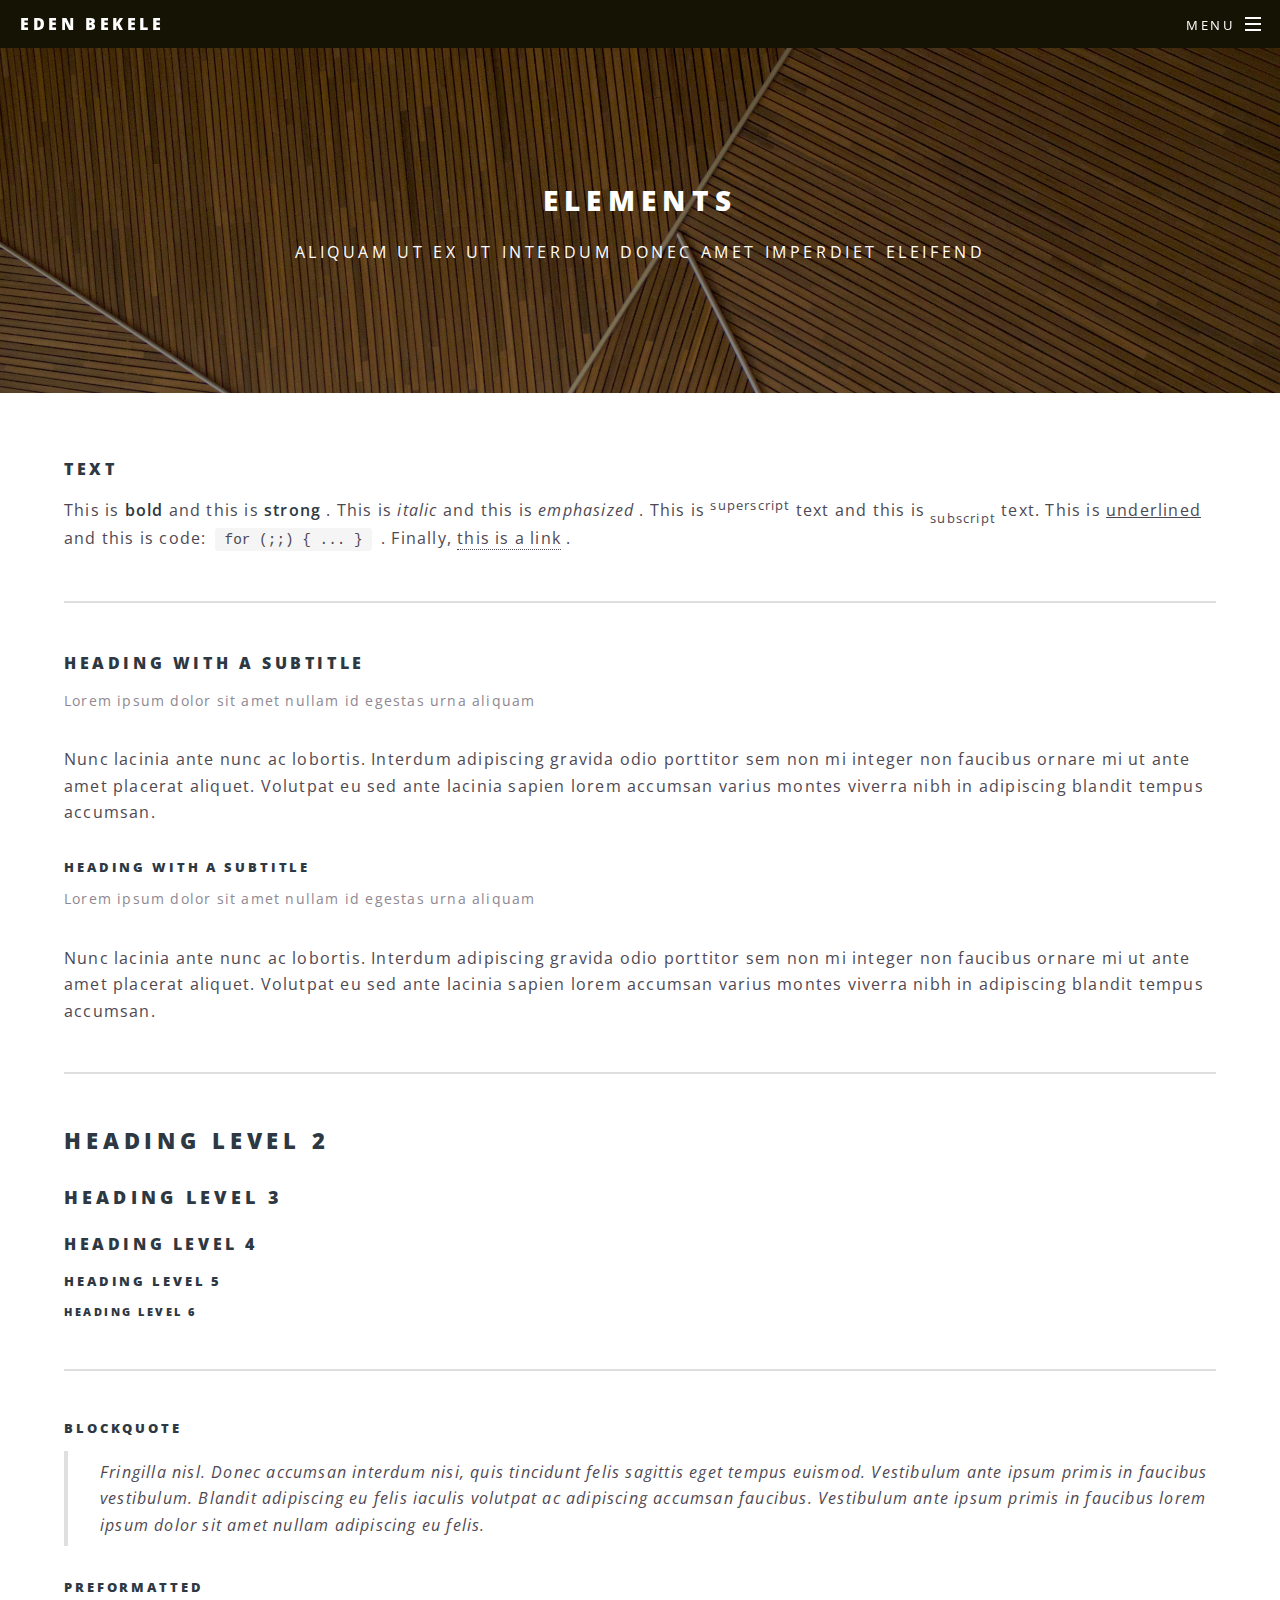
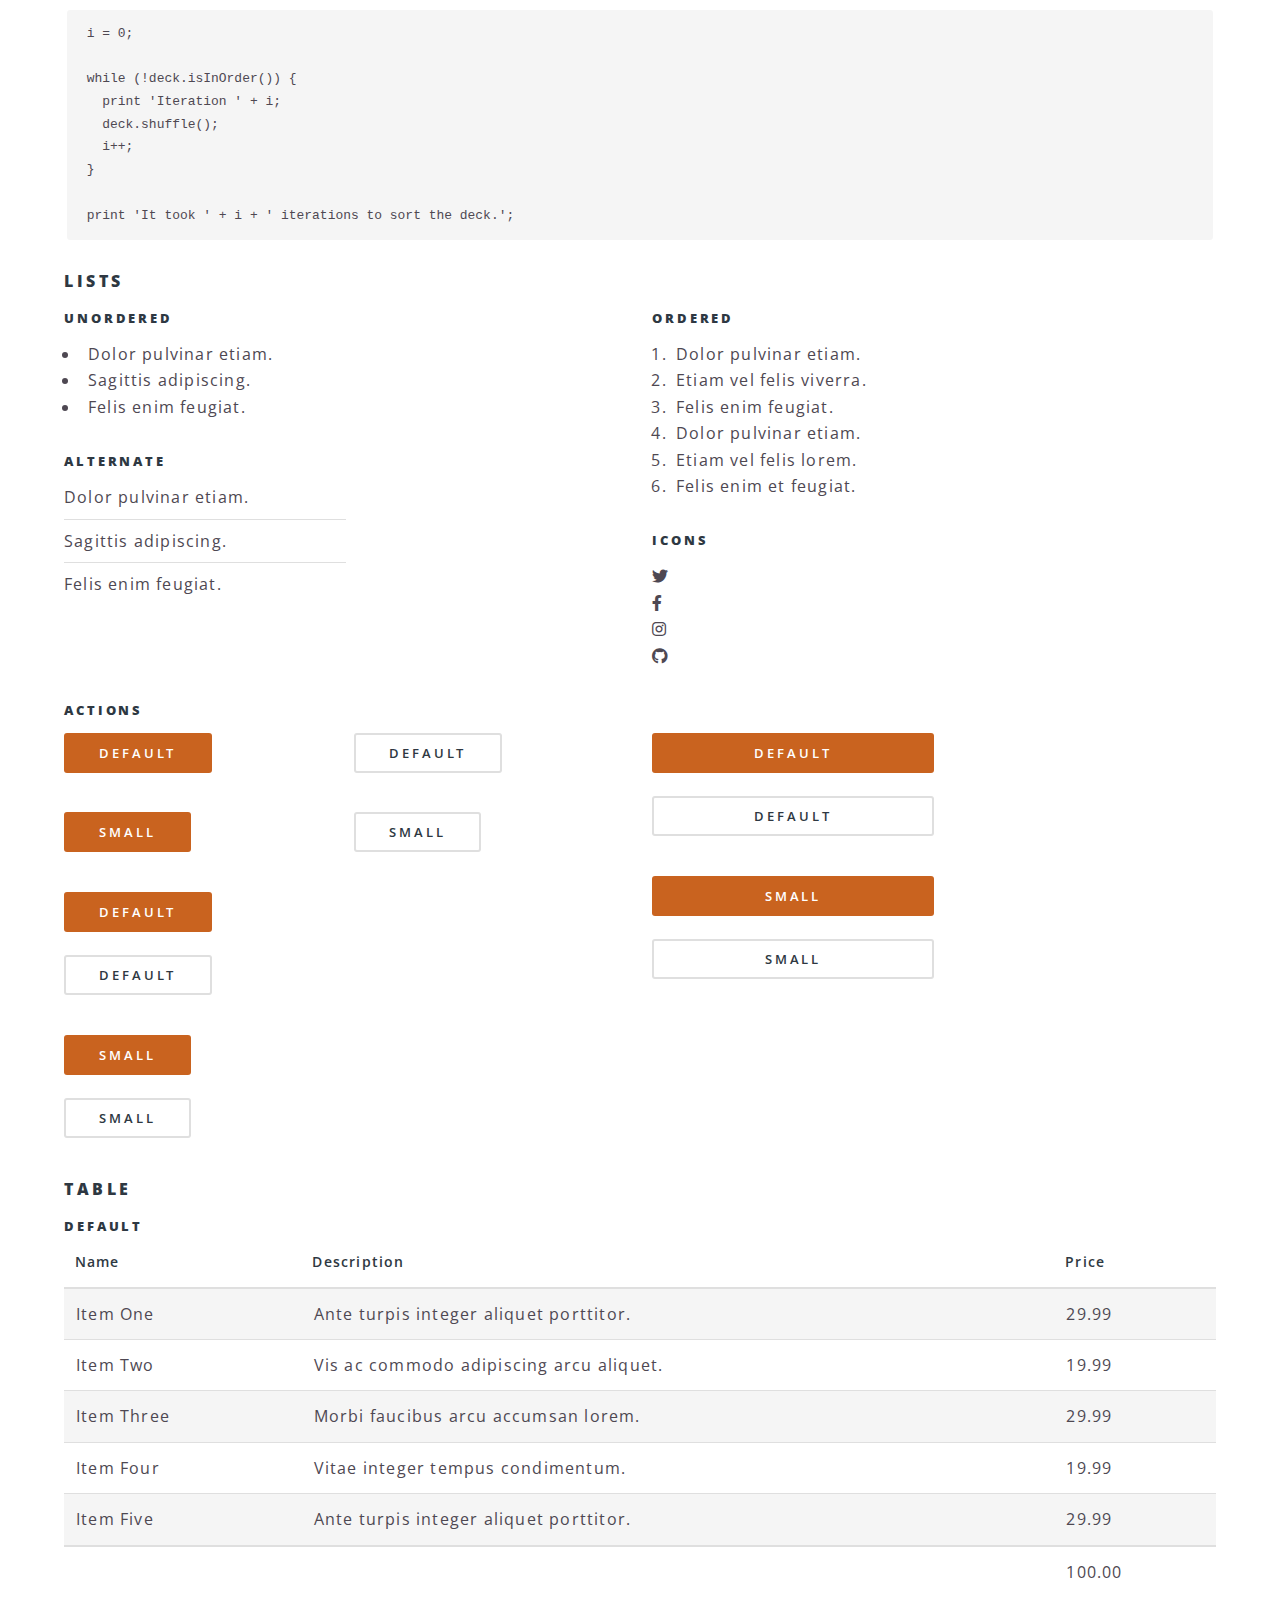
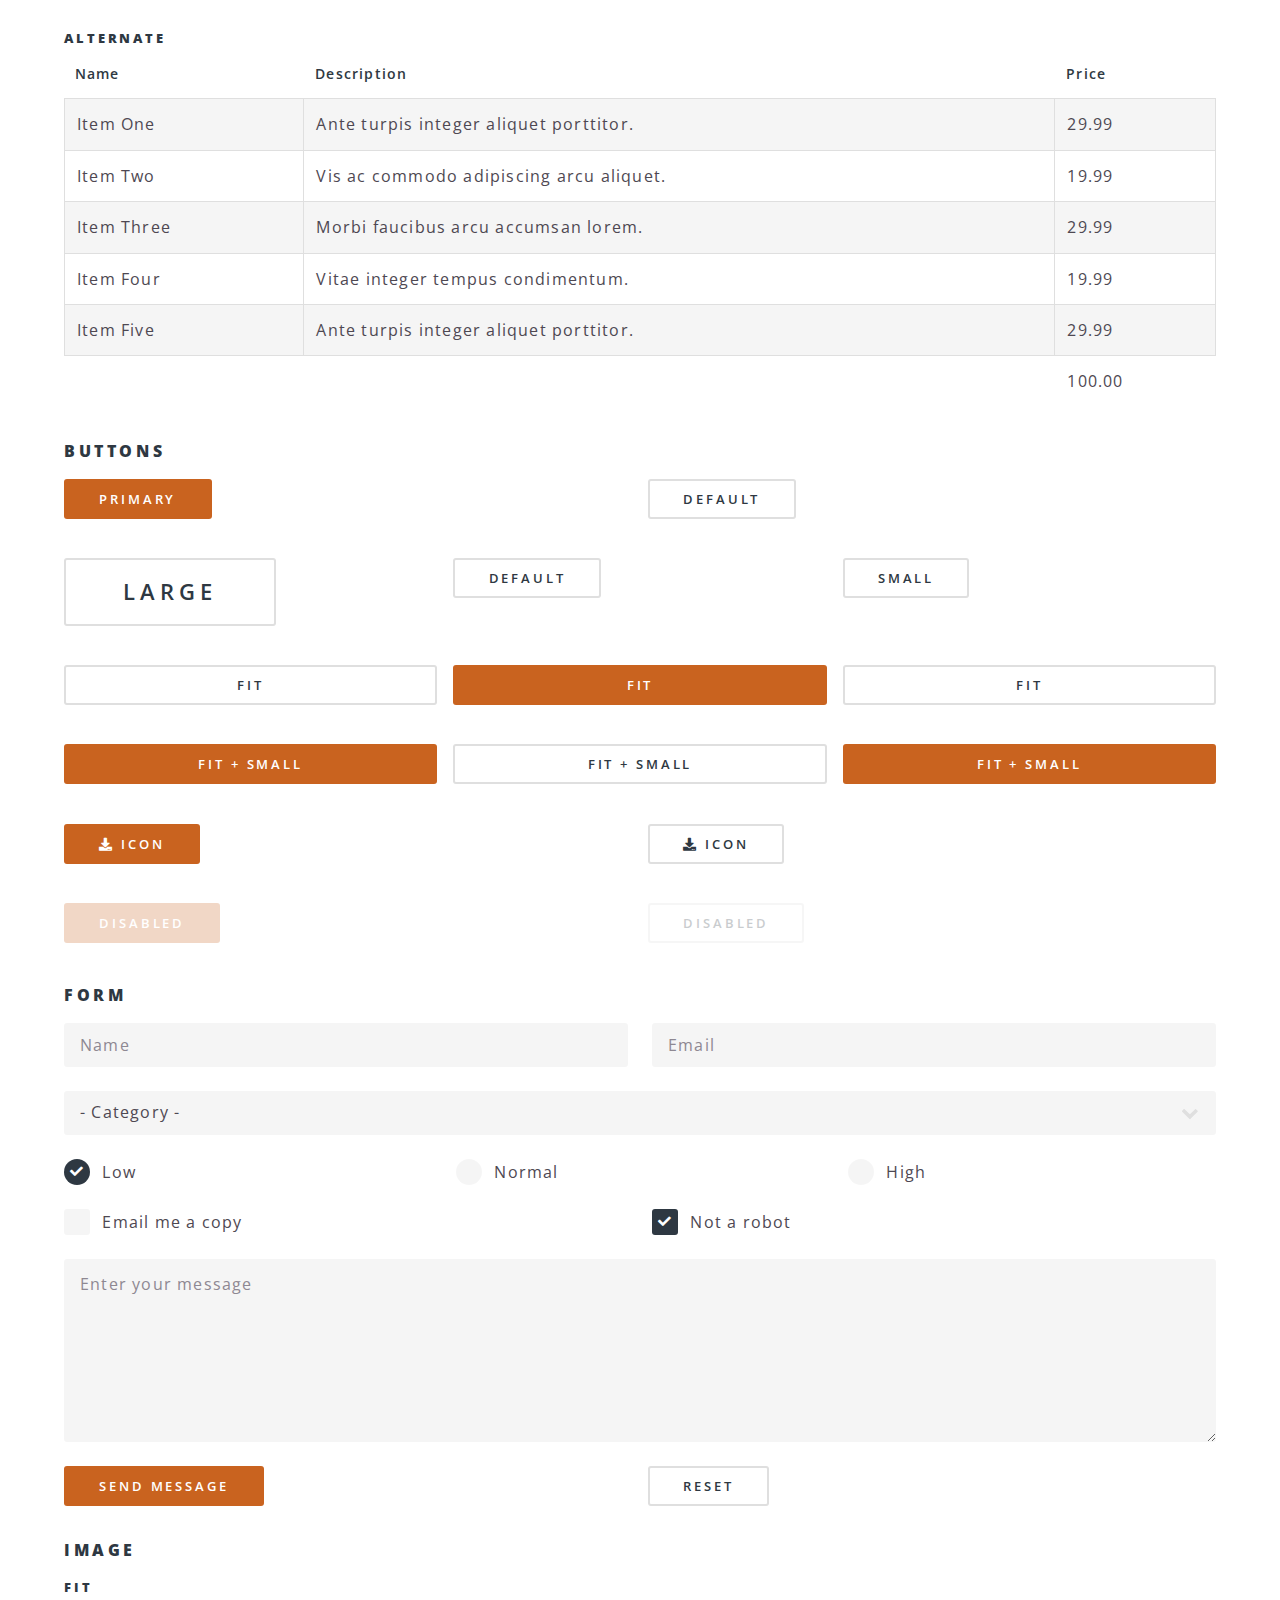
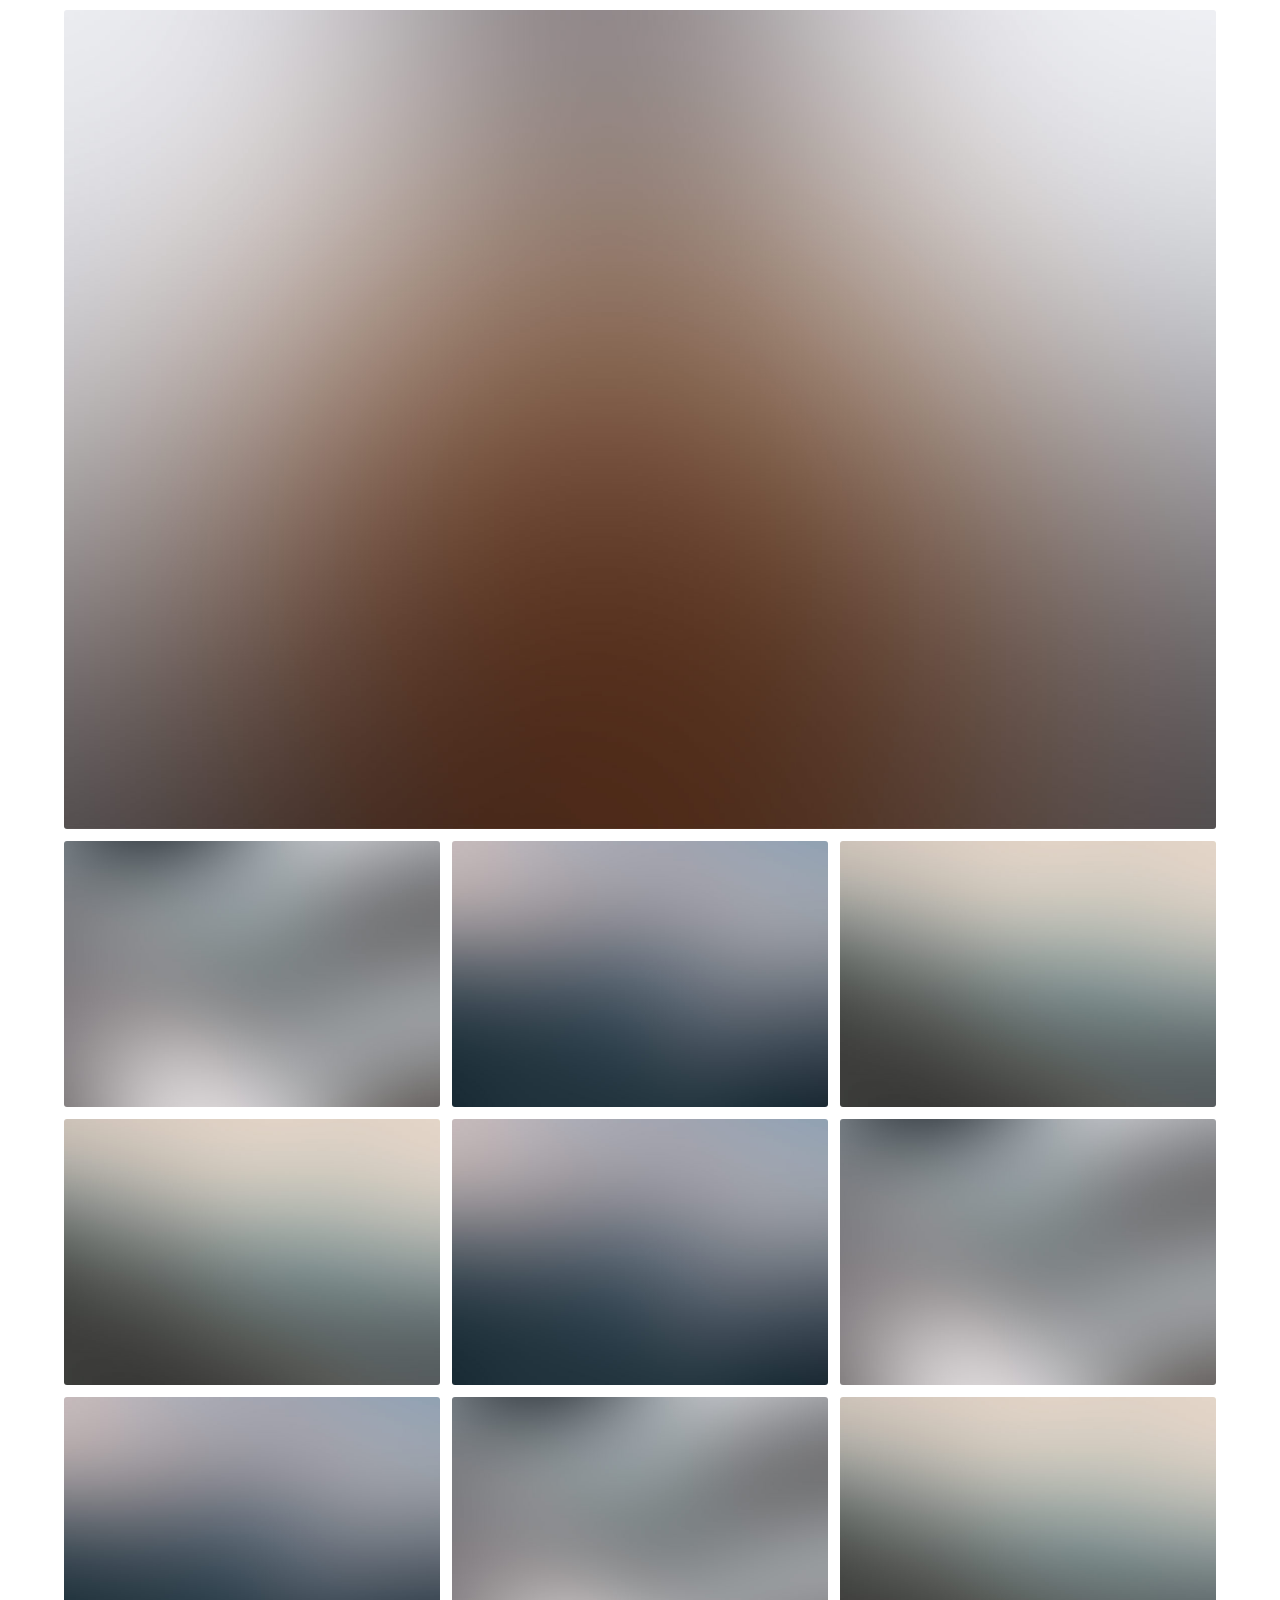
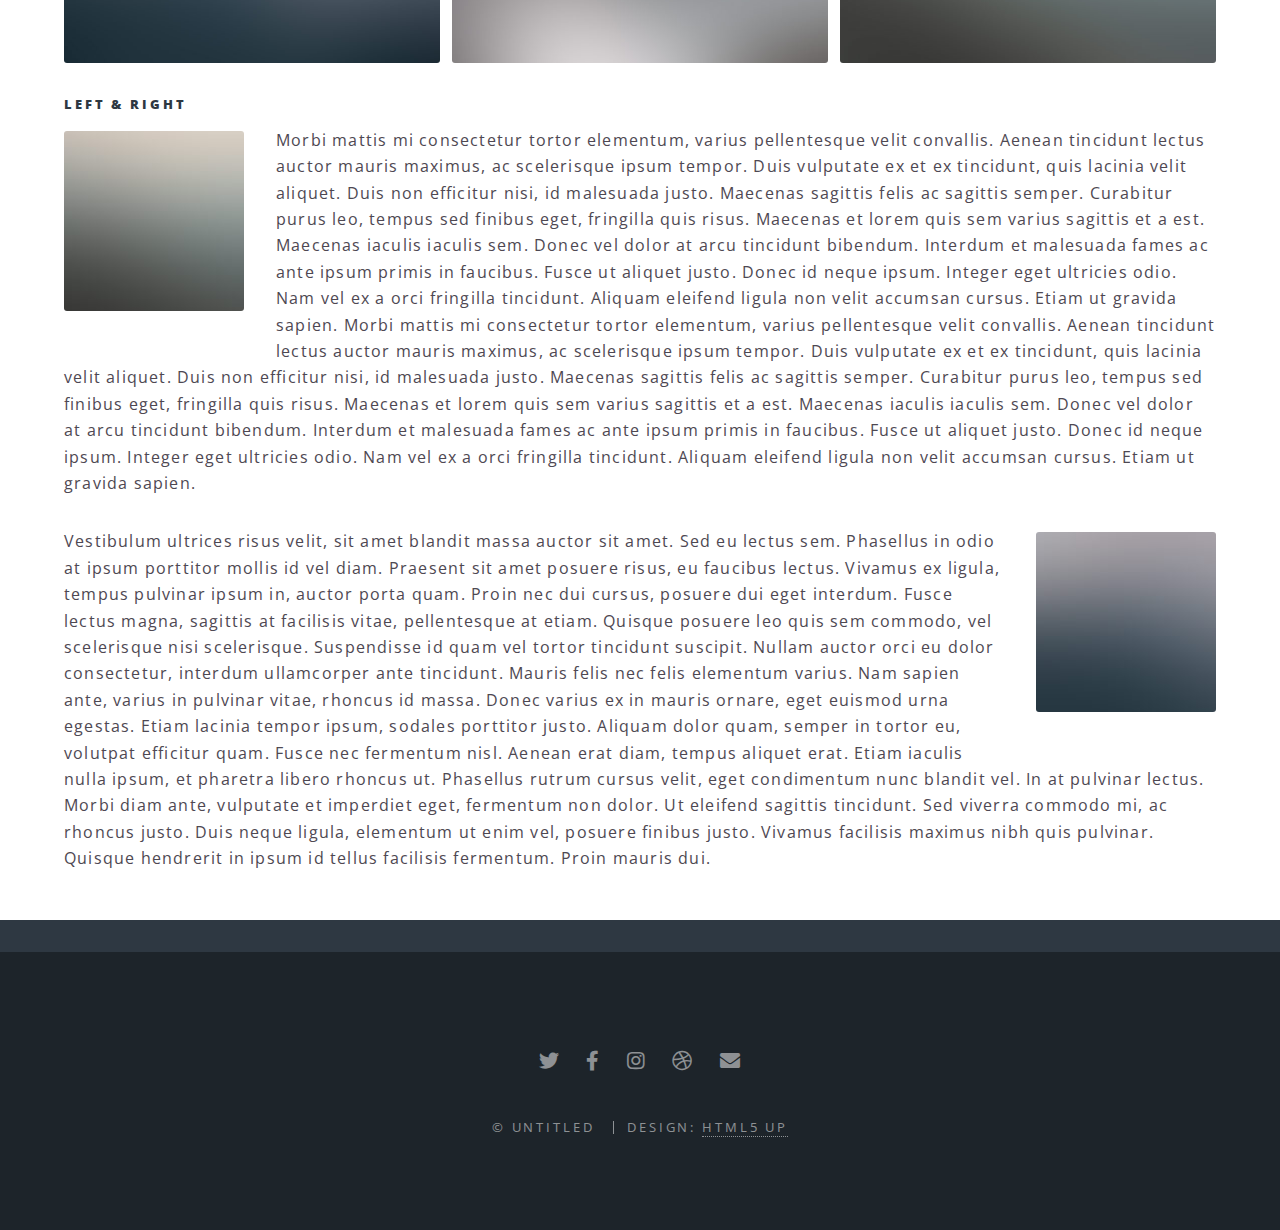
<file: elements.html>
<!DOCTYPE html>
<!--
	Spectral by HTML5 UP
	html5up.net | @ajlkn
	Free for personal and commercial use under the CCA 3.0 license (html5up.net/license)
-->
<html>
  <head>
    <title>Elements - Spectral by HTML5 UP</title>
    <meta charset="utf-8" />
    <meta name="viewport" content="width=device-width, initial-scale=1, user-scalable=no" />
    <link rel="stylesheet" href="assets/css/main.css" />
    <noscript><link rel="stylesheet" href="assets/css/noscript.css" /></noscript>
  </head>
  <body class="is-preload">
    <!-- Page Wrapper -->
    <div id="page-wrapper">
      <!-- Header -->
      <header id="header">
        <h1><a href="index.html">Eden Bekele</a></h1>
        <nav id="nav">
          <ul>
            <li class="special">
              <a href="#menu" class="menuToggle"><span>Menu</span></a>
              <div id="menu">
                <ul>
                  <li><a href="index.html">Home</a></li>
                  <li><a href="generic.html">Generic</a></li>
                  <li><a href="elements.html">Elements</a></li>
                  <li><a href="#">Sign Up</a></li>
                  <li><a href="#">Log In</a></li>
                </ul>
              </div>
            </li>
          </ul>
        </nav>
      </header>

      <!-- Main -->
      <article id="main">
        <header>
          <h2>Elements</h2>
          <p>Aliquam ut ex ut interdum donec amet imperdiet eleifend</p>
        </header>
        <section class="wrapper style5">
          <div class="inner">
            <section>
              <h4>Text</h4>
              <p>
                This is
                <b>bold</b>
                and this is
                <strong>strong</strong>
                . This is
                <i>italic</i>
                and this is
                <em>emphasized</em>
                . This is
                <sup>superscript</sup>
                text and this is
                <sub>subscript</sub>
                text. This is
                <u>underlined</u>
                and this is code:
                <code>for (;;) { ... }</code>
                . Finally,
                <a href="#">this is a link</a>
                .
              </p>
              <hr />
              <header>
                <h4>Heading with a Subtitle</h4>
                <p>Lorem ipsum dolor sit amet nullam id egestas urna aliquam</p>
              </header>
              <p>
                Nunc lacinia ante nunc ac lobortis. Interdum adipiscing gravida odio porttitor sem non mi integer non
                faucibus ornare mi ut ante amet placerat aliquet. Volutpat eu sed ante lacinia sapien lorem accumsan
                varius montes viverra nibh in adipiscing blandit tempus accumsan.
              </p>
              <header>
                <h5>Heading with a Subtitle</h5>
                <p>Lorem ipsum dolor sit amet nullam id egestas urna aliquam</p>
              </header>
              <p>
                Nunc lacinia ante nunc ac lobortis. Interdum adipiscing gravida odio porttitor sem non mi integer non
                faucibus ornare mi ut ante amet placerat aliquet. Volutpat eu sed ante lacinia sapien lorem accumsan
                varius montes viverra nibh in adipiscing blandit tempus accumsan.
              </p>
              <hr />
              <h2>Heading Level 2</h2>
              <h3>Heading Level 3</h3>
              <h4>Heading Level 4</h4>
              <h5>Heading Level 5</h5>
              <h6>Heading Level 6</h6>
              <hr />
              <h5>Blockquote</h5>
              <blockquote>
                Fringilla nisl. Donec accumsan interdum nisi, quis tincidunt felis sagittis eget tempus euismod.
                Vestibulum ante ipsum primis in faucibus vestibulum. Blandit adipiscing eu felis iaculis volutpat ac
                adipiscing accumsan faucibus. Vestibulum ante ipsum primis in faucibus lorem ipsum dolor sit amet nullam
                adipiscing eu felis.
              </blockquote>
              <h5>Preformatted</h5>
              <pre><code>i = 0;

while (!deck.isInOrder()) {
  print 'Iteration ' + i;
  deck.shuffle();
  i++;
}

print 'It took ' + i + ' iterations to sort the deck.';</code></pre>
            </section>

            <section>
              <h4>Lists</h4>
              <div class="row">
                <div class="col-6 col-12-medium">
                  <h5>Unordered</h5>
                  <ul>
                    <li>Dolor pulvinar etiam.</li>
                    <li>Sagittis adipiscing.</li>
                    <li>Felis enim feugiat.</li>
                  </ul>
                  <h5>Alternate</h5>
                  <ul class="alt">
                    <li>Dolor pulvinar etiam.</li>
                    <li>Sagittis adipiscing.</li>
                    <li>Felis enim feugiat.</li>
                  </ul>
                </div>
                <div class="col-6 col-12-medium">
                  <h5>Ordered</h5>
                  <ol>
                    <li>Dolor pulvinar etiam.</li>
                    <li>Etiam vel felis viverra.</li>
                    <li>Felis enim feugiat.</li>
                    <li>Dolor pulvinar etiam.</li>
                    <li>Etiam vel felis lorem.</li>
                    <li>Felis enim et feugiat.</li>
                  </ol>
                  <h5>Icons</h5>
                  <ul class="icons">
                    <li>
                      <a href="#" class="icon brands fa-twitter"><span class="label">Twitter</span></a>
                    </li>
                    <li>
                      <a href="#" class="icon brands fa-facebook-f"><span class="label">Facebook</span></a>
                    </li>
                    <li>
                      <a href="#" class="icon brands fa-instagram"><span class="label">Instagram</span></a>
                    </li>
                    <li>
                      <a href="#" class="icon brands fa-github"><span class="label">Github</span></a>
                    </li>
                  </ul>
                </div>
              </div>
              <h5>Actions</h5>
              <div class="row">
                <div class="col-6 col-12-medium">
                  <ul class="actions">
                    <li><a href="#" class="button primary">Default</a></li>
                    <li><a href="#" class="button">Default</a></li>
                  </ul>
                  <ul class="actions small">
                    <li><a href="#" class="button primary small">Small</a></li>
                    <li><a href="#" class="button small">Small</a></li>
                  </ul>
                  <ul class="actions stacked">
                    <li><a href="#" class="button primary">Default</a></li>
                    <li><a href="#" class="button">Default</a></li>
                  </ul>
                  <ul class="actions stacked">
                    <li><a href="#" class="button primary small">Small</a></li>
                    <li><a href="#" class="button small">Small</a></li>
                  </ul>
                </div>
                <div class="col-6 col-12-medium">
                  <ul class="actions stacked">
                    <li><a href="#" class="button primary fit">Default</a></li>
                    <li><a href="#" class="button fit">Default</a></li>
                  </ul>
                  <ul class="actions stacked">
                    <li><a href="#" class="button primary small fit">Small</a></li>
                    <li><a href="#" class="button small fit">Small</a></li>
                  </ul>
                </div>
              </div>
            </section>

            <section>
              <h4>Table</h4>
              <h5>Default</h5>
              <div class="table-wrapper">
                <table>
                  <thead>
                    <tr>
                      <th>Name</th>
                      <th>Description</th>
                      <th>Price</th>
                    </tr>
                  </thead>
                  <tbody>
                    <tr>
                      <td>Item One</td>
                      <td>Ante turpis integer aliquet porttitor.</td>
                      <td>29.99</td>
                    </tr>
                    <tr>
                      <td>Item Two</td>
                      <td>Vis ac commodo adipiscing arcu aliquet.</td>
                      <td>19.99</td>
                    </tr>
                    <tr>
                      <td>Item Three</td>
                      <td>Morbi faucibus arcu accumsan lorem.</td>
                      <td>29.99</td>
                    </tr>
                    <tr>
                      <td>Item Four</td>
                      <td>Vitae integer tempus condimentum.</td>
                      <td>19.99</td>
                    </tr>
                    <tr>
                      <td>Item Five</td>
                      <td>Ante turpis integer aliquet porttitor.</td>
                      <td>29.99</td>
                    </tr>
                  </tbody>
                  <tfoot>
                    <tr>
                      <td colspan="2"></td>
                      <td>100.00</td>
                    </tr>
                  </tfoot>
                </table>
              </div>

              <h5>Alternate</h5>
              <div class="table-wrapper">
                <table class="alt">
                  <thead>
                    <tr>
                      <th>Name</th>
                      <th>Description</th>
                      <th>Price</th>
                    </tr>
                  </thead>
                  <tbody>
                    <tr>
                      <td>Item One</td>
                      <td>Ante turpis integer aliquet porttitor.</td>
                      <td>29.99</td>
                    </tr>
                    <tr>
                      <td>Item Two</td>
                      <td>Vis ac commodo adipiscing arcu aliquet.</td>
                      <td>19.99</td>
                    </tr>
                    <tr>
                      <td>Item Three</td>
                      <td>Morbi faucibus arcu accumsan lorem.</td>
                      <td>29.99</td>
                    </tr>
                    <tr>
                      <td>Item Four</td>
                      <td>Vitae integer tempus condimentum.</td>
                      <td>19.99</td>
                    </tr>
                    <tr>
                      <td>Item Five</td>
                      <td>Ante turpis integer aliquet porttitor.</td>
                      <td>29.99</td>
                    </tr>
                  </tbody>
                  <tfoot>
                    <tr>
                      <td colspan="2"></td>
                      <td>100.00</td>
                    </tr>
                  </tfoot>
                </table>
              </div>
            </section>

            <section>
              <h4>Buttons</h4>
              <ul class="actions">
                <li><a href="#" class="button primary">Primary</a></li>
                <li><a href="#" class="button">Default</a></li>
              </ul>
              <ul class="actions">
                <li><a href="#" class="button large">Large</a></li>
                <li><a href="#" class="button">Default</a></li>
                <li><a href="#" class="button small">Small</a></li>
              </ul>
              <ul class="actions fit">
                <li><a href="#" class="button fit">Fit</a></li>
                <li><a href="#" class="button primary fit">Fit</a></li>
                <li><a href="#" class="button fit">Fit</a></li>
              </ul>
              <ul class="actions fit small">
                <li><a href="#" class="button primary fit small">Fit + Small</a></li>
                <li><a href="#" class="button fit small">Fit + Small</a></li>
                <li><a href="#" class="button primary fit small">Fit + Small</a></li>
              </ul>
              <ul class="actions">
                <li><a href="#" class="button primary icon solid fa-download">Icon</a></li>
                <li><a href="#" class="button icon solid fa-download">Icon</a></li>
              </ul>
              <ul class="actions">
                <li><span class="button primary disabled">Disabled</span></li>
                <li><span class="button disabled">Disabled</span></li>
              </ul>
            </section>

            <section>
              <h4>Form</h4>
              <form method="post" action="#">
                <div class="row gtr-uniform">
                  <div class="col-6 col-12-xsmall">
                    <input type="text" name="demo-name" id="demo-name" value="" placeholder="Name" />
                  </div>
                  <div class="col-6 col-12-xsmall">
                    <input type="email" name="demo-email" id="demo-email" value="" placeholder="Email" />
                  </div>
                  <div class="col-12">
                    <select name="demo-category" id="demo-category">
                      <option value="">- Category -</option>
                      <option value="1">Manufacturing</option>
                      <option value="1">Shipping</option>
                      <option value="1">Administration</option>
                      <option value="1">Human Resources</option>
                    </select>
                  </div>
                  <div class="col-4 col-12-small">
                    <input type="radio" id="demo-priority-low" name="demo-priority" checked />
                    <label for="demo-priority-low">Low</label>
                  </div>
                  <div class="col-4 col-12-small">
                    <input type="radio" id="demo-priority-normal" name="demo-priority" />
                    <label for="demo-priority-normal">Normal</label>
                  </div>
                  <div class="col-4 col-12-small">
                    <input type="radio" id="demo-priority-high" name="demo-priority" />
                    <label for="demo-priority-high">High</label>
                  </div>
                  <div class="col-6 col-12-small">
                    <input type="checkbox" id="demo-copy" name="demo-copy" />
                    <label for="demo-copy">Email me a copy</label>
                  </div>
                  <div class="col-6 col-12-small">
                    <input type="checkbox" id="demo-human" name="demo-human" checked />
                    <label for="demo-human">Not a robot</label>
                  </div>
                  <div class="col-12">
                    <textarea
                      name="demo-message"
                      id="demo-message"
                      placeholder="Enter your message"
                      rows="6"
                    ></textarea>
                  </div>
                  <div class="col-12">
                    <ul class="actions">
                      <li><input type="submit" value="Send Message" class="primary" /></li>
                      <li><input type="reset" value="Reset" /></li>
                    </ul>
                  </div>
                </div>
              </form>
            </section>

            <section>
              <h4>Image</h4>
              <h5>Fit</h5>
              <div class="box alt">
                <div class="row gtr-50 gtr-uniform">
                  <div class="col-12">
                    <span class="image fit"><img src="images/banner.jpg" alt="" /></span>
                  </div>
                  <div class="col-4">
                    <span class="image fit"><img src="images/pic01.jpg" alt="" /></span>
                  </div>
                  <div class="col-4">
                    <span class="image fit"><img src="images/pic02.jpg" alt="" /></span>
                  </div>
                  <div class="col-4">
                    <span class="image fit"><img src="images/pic03.jpg" alt="" /></span>
                  </div>
                  <div class="col-4">
                    <span class="image fit"><img src="images/pic03.jpg" alt="" /></span>
                  </div>
                  <div class="col-4">
                    <span class="image fit"><img src="images/pic02.jpg" alt="" /></span>
                  </div>
                  <div class="col-4">
                    <span class="image fit"><img src="images/pic01.jpg" alt="" /></span>
                  </div>
                  <div class="col-4">
                    <span class="image fit"><img src="images/pic02.jpg" alt="" /></span>
                  </div>
                  <div class="col-4">
                    <span class="image fit"><img src="images/pic01.jpg" alt="" /></span>
                  </div>
                  <div class="col-4">
                    <span class="image fit"><img src="images/pic03.jpg" alt="" /></span>
                  </div>
                </div>
              </div>
              <h5>Left &amp; Right</h5>
              <p>
                <span class="image left"><img src="images/pic04.jpg" alt="" /></span>
                Morbi mattis mi consectetur tortor elementum, varius pellentesque velit convallis. Aenean tincidunt
                lectus auctor mauris maximus, ac scelerisque ipsum tempor. Duis vulputate ex et ex tincidunt, quis
                lacinia velit aliquet. Duis non efficitur nisi, id malesuada justo. Maecenas sagittis felis ac sagittis
                semper. Curabitur purus leo, tempus sed finibus eget, fringilla quis risus. Maecenas et lorem quis sem
                varius sagittis et a est. Maecenas iaculis iaculis sem. Donec vel dolor at arcu tincidunt bibendum.
                Interdum et malesuada fames ac ante ipsum primis in faucibus. Fusce ut aliquet justo. Donec id neque
                ipsum. Integer eget ultricies odio. Nam vel ex a orci fringilla tincidunt. Aliquam eleifend ligula non
                velit accumsan cursus. Etiam ut gravida sapien. Morbi mattis mi consectetur tortor elementum, varius
                pellentesque velit convallis. Aenean tincidunt lectus auctor mauris maximus, ac scelerisque ipsum
                tempor. Duis vulputate ex et ex tincidunt, quis lacinia velit aliquet. Duis non efficitur nisi, id
                malesuada justo. Maecenas sagittis felis ac sagittis semper. Curabitur purus leo, tempus sed finibus
                eget, fringilla quis risus. Maecenas et lorem quis sem varius sagittis et a est. Maecenas iaculis
                iaculis sem. Donec vel dolor at arcu tincidunt bibendum. Interdum et malesuada fames ac ante ipsum
                primis in faucibus. Fusce ut aliquet justo. Donec id neque ipsum. Integer eget ultricies odio. Nam vel
                ex a orci fringilla tincidunt. Aliquam eleifend ligula non velit accumsan cursus. Etiam ut gravida
                sapien.
              </p>
              <p>
                <span class="image right"><img src="images/pic05.jpg" alt="" /></span>
                Vestibulum ultrices risus velit, sit amet blandit massa auctor sit amet. Sed eu lectus sem. Phasellus in
                odio at ipsum porttitor mollis id vel diam. Praesent sit amet posuere risus, eu faucibus lectus. Vivamus
                ex ligula, tempus pulvinar ipsum in, auctor porta quam. Proin nec dui cursus, posuere dui eget interdum.
                Fusce lectus magna, sagittis at facilisis vitae, pellentesque at etiam. Quisque posuere leo quis sem
                commodo, vel scelerisque nisi scelerisque. Suspendisse id quam vel tortor tincidunt suscipit. Nullam
                auctor orci eu dolor consectetur, interdum ullamcorper ante tincidunt. Mauris felis nec felis elementum
                varius. Nam sapien ante, varius in pulvinar vitae, rhoncus id massa. Donec varius ex in mauris ornare,
                eget euismod urna egestas. Etiam lacinia tempor ipsum, sodales porttitor justo. Aliquam dolor quam,
                semper in tortor eu, volutpat efficitur quam. Fusce nec fermentum nisl. Aenean erat diam, tempus aliquet
                erat. Etiam iaculis nulla ipsum, et pharetra libero rhoncus ut. Phasellus rutrum cursus velit, eget
                condimentum nunc blandit vel. In at pulvinar lectus. Morbi diam ante, vulputate et imperdiet eget,
                fermentum non dolor. Ut eleifend sagittis tincidunt. Sed viverra commodo mi, ac rhoncus justo. Duis
                neque ligula, elementum ut enim vel, posuere finibus justo. Vivamus facilisis maximus nibh quis
                pulvinar. Quisque hendrerit in ipsum id tellus facilisis fermentum. Proin mauris dui.
              </p>
            </section>
          </div>
        </section>
      </article>

      <!-- Footer -->
      <footer id="footer">
        <ul class="icons">
          <li>
            <a href="#" class="icon brands fa-twitter"><span class="label">Twitter</span></a>
          </li>
          <li>
            <a href="#" class="icon brands fa-facebook-f"><span class="label">Facebook</span></a>
          </li>
          <li>
            <a href="#" class="icon brands fa-instagram"><span class="label">Instagram</span></a>
          </li>
          <li>
            <a href="#" class="icon brands fa-dribbble"><span class="label">Dribbble</span></a>
          </li>
          <li>
            <a href="#" class="icon solid fa-envelope"><span class="label">Email</span></a>
          </li>
        </ul>
        <ul class="copyright">
          <li>&copy; Untitled</li>
          <li>
            Design:
            <a href="http://html5up.net">HTML5 UP</a>
          </li>
        </ul>
      </footer>
    </div>

    <!-- Scripts -->
    <script src="assets/js/jquery.min.js"></script>
    <script src="assets/js/jquery.scrollex.min.js"></script>
    <script src="assets/js/jquery.scrolly.min.js"></script>
    <script src="assets/js/browser.min.js"></script>
    <script src="assets/js/breakpoints.min.js"></script>
    <script src="assets/js/util.js"></script>
    <script src="assets/js/main.js"></script>
  </body>
</html>
</file>
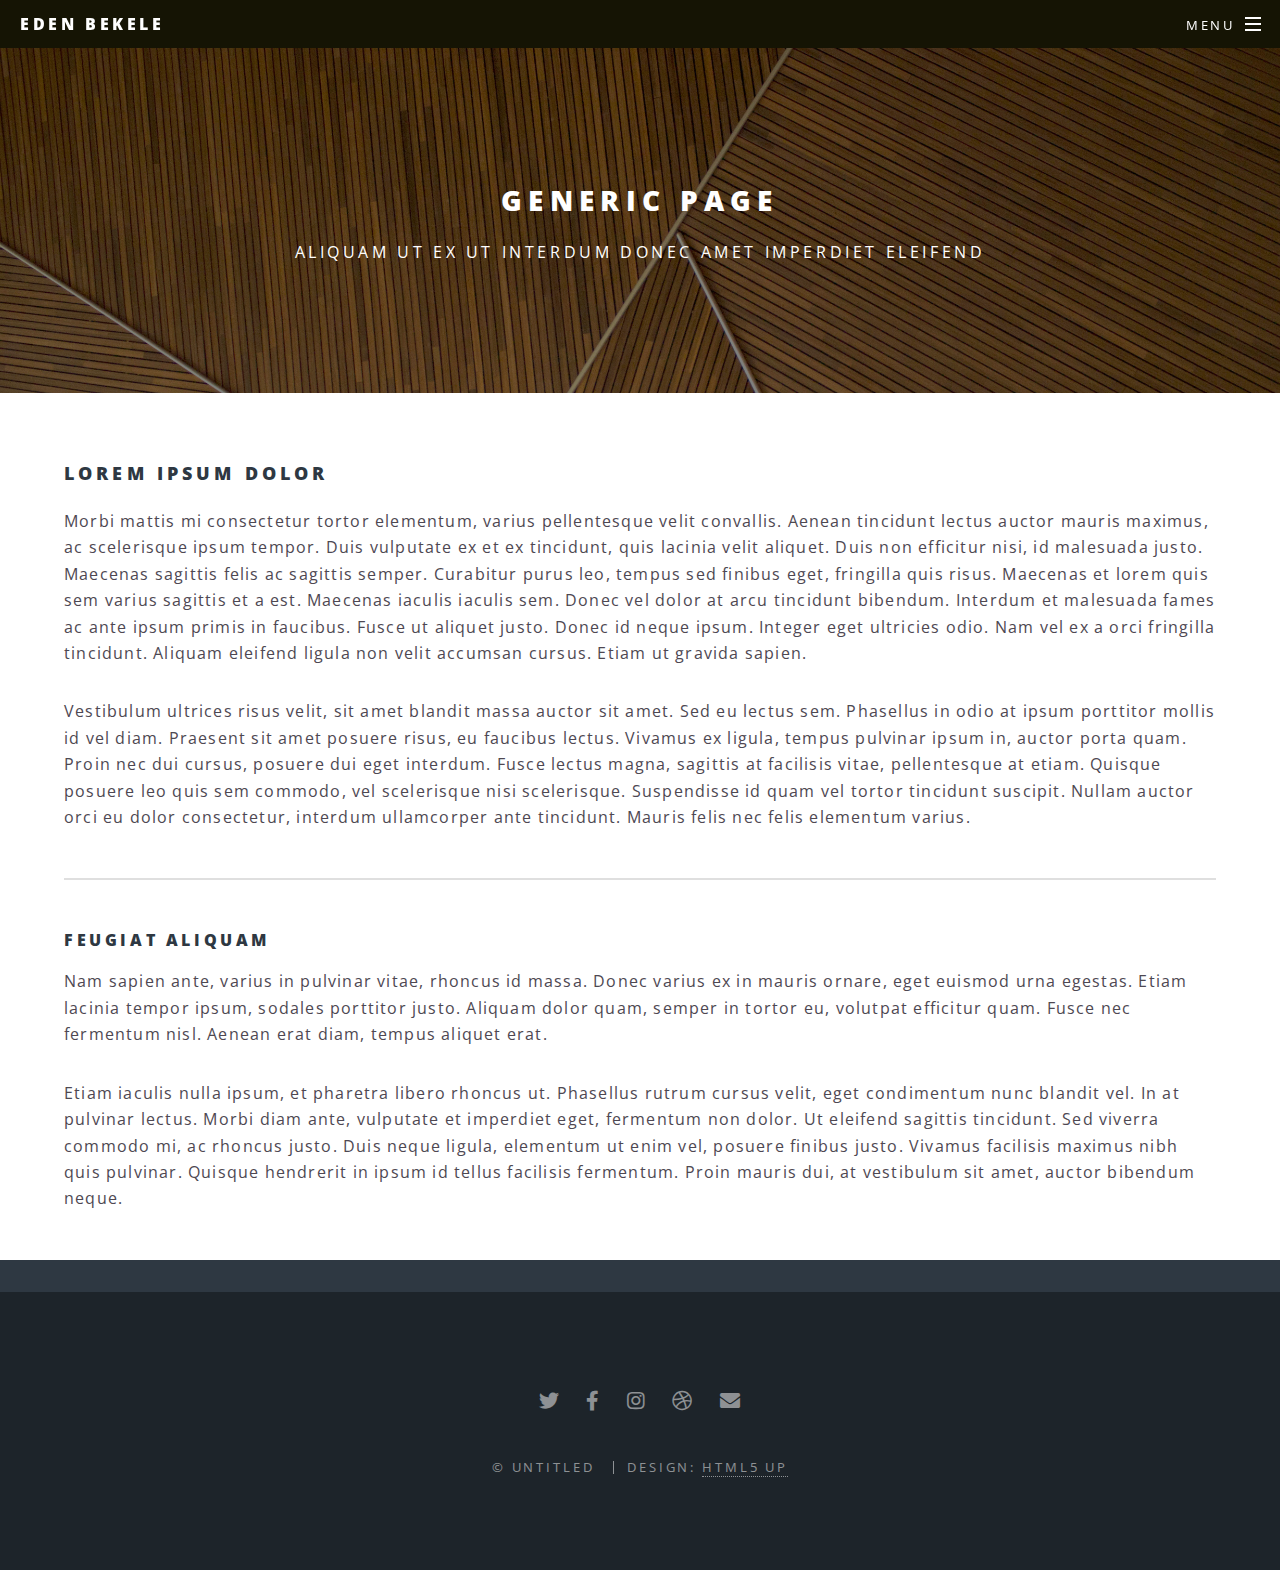
<file: generic.html>
<!DOCTYPE html>
<!--
	Spectral by HTML5 UP
	html5up.net | @ajlkn
	Free for personal and commercial use under the CCA 3.0 license (html5up.net/license)
-->
<html>
  <head>
    <title>Generic - Spectral by HTML5 UP</title>
    <meta charset="utf-8" />
    <meta name="viewport" content="width=device-width, initial-scale=1, user-scalable=no" />
    <link rel="stylesheet" href="assets/css/main.css" />
    <noscript><link rel="stylesheet" href="assets/css/noscript.css" /></noscript>
  </head>
  <body class="is-preload">
    <!-- Page Wrapper -->
    <div id="page-wrapper">
      <!-- Header -->
      <header id="header">
        <h1><a href="index.html">Eden Bekele</a></h1>
        <nav id="nav">
          <ul>
            <li class="special">
              <a href="#menu" class="menuToggle"><span>Menu</span></a>
              <div id="menu">
                <ul>
                  <li><a href="index.html">Home</a></li>
                  <li><a href="generic.html">Generic</a></li>
                  <li><a href="elements.html">Elements</a></li>
                  <li><a href="#">Sign Up</a></li>
                  <li><a href="#">Log In</a></li>
                </ul>
              </div>
            </li>
          </ul>
        </nav>
      </header>

      <!-- Main -->
      <article id="main">
        <header>
          <h2>Generic Page</h2>
          <p>Aliquam ut ex ut interdum donec amet imperdiet eleifend</p>
        </header>
        <section class="wrapper style5">
          <div class="inner">
            <h3>Lorem ipsum dolor</h3>
            <p>
              Morbi mattis mi consectetur tortor elementum, varius pellentesque velit convallis. Aenean tincidunt lectus
              auctor mauris maximus, ac scelerisque ipsum tempor. Duis vulputate ex et ex tincidunt, quis lacinia velit
              aliquet. Duis non efficitur nisi, id malesuada justo. Maecenas sagittis felis ac sagittis semper.
              Curabitur purus leo, tempus sed finibus eget, fringilla quis risus. Maecenas et lorem quis sem varius
              sagittis et a est. Maecenas iaculis iaculis sem. Donec vel dolor at arcu tincidunt bibendum. Interdum et
              malesuada fames ac ante ipsum primis in faucibus. Fusce ut aliquet justo. Donec id neque ipsum. Integer
              eget ultricies odio. Nam vel ex a orci fringilla tincidunt. Aliquam eleifend ligula non velit accumsan
              cursus. Etiam ut gravida sapien.
            </p>

            <p>
              Vestibulum ultrices risus velit, sit amet blandit massa auctor sit amet. Sed eu lectus sem. Phasellus in
              odio at ipsum porttitor mollis id vel diam. Praesent sit amet posuere risus, eu faucibus lectus. Vivamus
              ex ligula, tempus pulvinar ipsum in, auctor porta quam. Proin nec dui cursus, posuere dui eget interdum.
              Fusce lectus magna, sagittis at facilisis vitae, pellentesque at etiam. Quisque posuere leo quis sem
              commodo, vel scelerisque nisi scelerisque. Suspendisse id quam vel tortor tincidunt suscipit. Nullam
              auctor orci eu dolor consectetur, interdum ullamcorper ante tincidunt. Mauris felis nec felis elementum
              varius.
            </p>

            <hr />

            <h4>Feugiat aliquam</h4>
            <p>
              Nam sapien ante, varius in pulvinar vitae, rhoncus id massa. Donec varius ex in mauris ornare, eget
              euismod urna egestas. Etiam lacinia tempor ipsum, sodales porttitor justo. Aliquam dolor quam, semper in
              tortor eu, volutpat efficitur quam. Fusce nec fermentum nisl. Aenean erat diam, tempus aliquet erat.
            </p>

            <p>
              Etiam iaculis nulla ipsum, et pharetra libero rhoncus ut. Phasellus rutrum cursus velit, eget condimentum
              nunc blandit vel. In at pulvinar lectus. Morbi diam ante, vulputate et imperdiet eget, fermentum non
              dolor. Ut eleifend sagittis tincidunt. Sed viverra commodo mi, ac rhoncus justo. Duis neque ligula,
              elementum ut enim vel, posuere finibus justo. Vivamus facilisis maximus nibh quis pulvinar. Quisque
              hendrerit in ipsum id tellus facilisis fermentum. Proin mauris dui, at vestibulum sit amet, auctor
              bibendum neque.
            </p>
          </div>
        </section>
      </article>

      <!-- Footer -->
      <footer id="footer">
        <ul class="icons">
          <li>
            <a href="#" class="icon brands fa-twitter"><span class="label">Twitter</span></a>
          </li>
          <li>
            <a href="#" class="icon brands fa-facebook-f"><span class="label">Facebook</span></a>
          </li>
          <li>
            <a href="#" class="icon brands fa-instagram"><span class="label">Instagram</span></a>
          </li>
          <li>
            <a href="#" class="icon brands fa-dribbble"><span class="label">Dribbble</span></a>
          </li>
          <li>
            <a href="#" class="icon solid fa-envelope"><span class="label">Email</span></a>
          </li>
        </ul>
        <ul class="copyright">
          <li>&copy; Untitled</li>
          <li>
            Design:
            <a href="http://html5up.net">HTML5 UP</a>
          </li>
        </ul>
      </footer>
    </div>

    <!-- Scripts -->
    <script src="assets/js/jquery.min.js"></script>
    <script src="assets/js/jquery.scrollex.min.js"></script>
    <script src="assets/js/jquery.scrolly.min.js"></script>
    <script src="assets/js/browser.min.js"></script>
    <script src="assets/js/breakpoints.min.js"></script>
    <script src="assets/js/util.js"></script>
    <script src="assets/js/main.js"></script>
  </body>
</html>
</file>
<file: assets/css/noscript.css>
/*
	Spectral by HTML5 UP
	html5up.net | @ajlkn
	Free for personal and commercial use under the CCA 3.0 license (html5up.net/license)
*/

/* Banner */

	body.is-preload #banner h2 {
		-moz-transform: none;
		-webkit-transform: none;
		-ms-transform: none;
		transform: none;
		opacity: 1;
	}

		body.is-preload #banner h2:before, body.is-preload #banner h2:after {
			width: 100%;
		}

	body.is-preload #banner .more {
		-moz-transform: none;
		-webkit-transform: none;
		-ms-transform: none;
		transform: none;
		opacity: 1;
	}

	body.is-preload #banner:after {
		opacity: 0;
	}
</file>
<file: assets/css/main.css>
@import url(fontawesome-all.min.css);
@import url("https://fonts.googleapis.com/css?family=Open+Sans:400,400italic,600,600italic,800,800italic");

/*
	Spectral by HTML5 UP
	html5up.net | @ajlkn
	Free for personal and commercial use under the CCA 3.0 license (html5up.net/license)
*/

html,
body,
div,
span,
applet,
object,
iframe,
h1,
h2,
h3,
h4,
h5,
h6,
p,
blockquote,
pre,
a,
abbr,
acronym,
address,
big,
cite,
code,
del,
dfn,
em,
img,
ins,
kbd,
q,
s,
samp,
small,
strike,
strong,
sub,
sup,
tt,
var,
b,
u,
i,
center,
dl,
dt,
dd,
ol,
ul,
li,
fieldset,
form,
label,
legend,
table,
caption,
tbody,
tfoot,
thead,
tr,
th,
td,
article,
aside,
canvas,
details,
embed,
figure,
figcaption,
footer,
header,
hgroup,
menu,
nav,
output,
ruby,
section,
summary,
time,
mark,
audio,
video {
  margin: 0;
  padding: 0;
  border: 0;
  font-size: 100%;
  font: inherit;
  vertical-align: baseline;
}

article,
aside,
details,
figcaption,
figure,
footer,
header,
hgroup,
menu,
nav,
section {
  display: block;
}

body {
  line-height: 1;
}

ol,
ul {
  list-style: none;
}

blockquote,
q {
  quotes: none;
}

blockquote:before,
blockquote:after,
q:before,
q:after {
  content: "";
  content: none;
}

table {
  border-collapse: collapse;
  border-spacing: 0;
}

body {
  -webkit-text-size-adjust: none;
}

mark {
  background-color: transparent;
  color: inherit;
}

input::-moz-focus-inner {
  border: 0;
  padding: 0;
}

input,
select,
textarea {
  -moz-appearance: none;
  -webkit-appearance: none;
  -ms-appearance: none;
  appearance: none;
}

/* Basic */

@-ms-viewport {
  width: device-width;
}

html {
  box-sizing: border-box;
}

*,
*:before,
*:after {
  box-sizing: inherit;
}

body {
  background: #2e3842;
}

body.is-preload *,
body.is-preload *:before,
body.is-preload *:after {
  -moz-animation: none !important;
  -webkit-animation: none !important;
  -ms-animation: none !important;
  animation: none !important;
  -moz-transition: none !important;
  -webkit-transition: none !important;
  -ms-transition: none !important;
  transition: none !important;
}

body,
input,
select,
textarea {
  color: #fff;
  font-family: "Open Sans", Helvetica, sans-serif;
  font-size: 15pt;
  font-weight: 400;
  letter-spacing: 0.075em;
  line-height: 1.65em;
}

@media screen and (max-width: 1680px) {
  body,
  input,
  select,
  textarea {
    font-size: 13pt;
  }
}

@media screen and (max-width: 1280px) {
  body,
  input,
  select,
  textarea {
    font-size: 12pt;
  }
}

@media screen and (max-width: 736px) {
  body,
  input,
  select,
  textarea {
    font-size: 11pt;
    letter-spacing: 0.0375em;
  }
}

a {
  -moz-transition: color 0.2s ease, border-bottom-color 0.2s ease;
  -webkit-transition: color 0.2s ease, border-bottom-color 0.2s ease;
  -ms-transition: color 0.2s ease, border-bottom-color 0.2s ease;
  transition: color 0.2s ease, border-bottom-color 0.2s ease;
  border-bottom: dotted 1px;
  color: inherit;
  text-decoration: none;
}

a:hover {
  border-bottom-color: transparent;
}

strong,
b {
  color: #fff;
  font-weight: 600;
}

em,
i {
  font-style: italic;
}

p {
  margin: 0 0 2em 0;
}

h1,
h2,
h3,
h4,
h5,
h6 {
  color: #fff;
  font-weight: 800;
  letter-spacing: 0.225em;
  line-height: 1em;
  margin: 0 0 1em 0;
  text-transform: uppercase;
}

h1 a,
h2 a,
h3 a,
h4 a,
h5 a,
h6 a {
  color: inherit;
  text-decoration: none;
}

h2 {
  font-size: 1.35em;
  line-height: 1.75em;
}

@media screen and (max-width: 736px) {
  h2 {
    font-size: 1.1em;
    line-height: 1.65em;
  }
}

h3 {
  font-size: 1.15em;
  line-height: 1.75em;
}

@media screen and (max-width: 736px) {
  h3 {
    font-size: 1em;
    line-height: 1.65em;
    letter-spacing: 0.05em;
  }
}

h4 {
  font-size: 1em;
  line-height: 1.5em;
}

h5 {
  font-size: 0.8em;
  line-height: 1.5em;
}

h6 {
  font-size: 0.7em;
  line-height: 1.5em;
}

sub {
  font-size: 0.8em;
  position: relative;
  top: 0.5em;
}

sup {
  font-size: 0.8em;
  position: relative;
  top: -0.5em;
}

hr {
  border: 0;
  border-bottom: solid 2px #fff;
  margin: 3em 0;
}

hr.major {
  margin: 4.5em 0;
}

blockquote {
  border-left: solid 4px #fff;
  font-style: italic;
  margin: 0 0 2em 0;
  padding: 0.5em 0 0.5em 2em;
}

code {
  background: rgba(144, 144, 144, 0.25);
  border-radius: 3px;
  font-family: "Courier New", monospace;
  font-size: 0.9em;
  letter-spacing: 0;
  margin: 0 0.25em;
  padding: 0.25em 0.65em;
}

pre {
  -webkit-overflow-scrolling: touch;
  font-family: "Courier New", monospace;
  font-size: 0.9em;
  margin: 0 0 2em 0;
}

pre code {
  display: block;
  line-height: 1.75em;
  padding: 1em 1.5em;
  overflow-x: auto;
}

.align-left {
  text-align: left;
}

.align-center {
  text-align: center;
}

.align-right {
  text-align: right;
}

/* Row */

.row {
  display: flex;
  flex-wrap: wrap;
  box-sizing: border-box;
  align-items: stretch;
}

.row > * {
  box-sizing: border-box;
}

.row.gtr-uniform > * > :last-child {
  margin-bottom: 0;
}

.row.aln-left {
  justify-content: flex-start;
}

.row.aln-center {
  justify-content: center;
}

.row.aln-right {
  justify-content: flex-end;
}

.row.aln-top {
  align-items: flex-start;
}

.row.aln-middle {
  align-items: center;
}

.row.aln-bottom {
  align-items: flex-end;
}

.row > .imp {
  order: -1;
}

.row > .col-1 {
  width: 8.33333%;
}

.row > .off-1 {
  margin-left: 8.33333%;
}

.row > .col-2 {
  width: 16.66667%;
}

.row > .off-2 {
  margin-left: 16.66667%;
}

.row > .col-3 {
  width: 25%;
}

.row > .off-3 {
  margin-left: 25%;
}

.row > .col-4 {
  width: 33.33333%;
}

.row > .off-4 {
  margin-left: 33.33333%;
}

.row > .col-5 {
  width: 41.66667%;
}

.row > .off-5 {
  margin-left: 41.66667%;
}

.row > .col-6 {
  width: 50%;
}

.row > .off-6 {
  margin-left: 50%;
}

.row > .col-7 {
  width: 58.33333%;
}

.row > .off-7 {
  margin-left: 58.33333%;
}

.row > .col-8 {
  width: 66.66667%;
}

.row > .off-8 {
  margin-left: 66.66667%;
}

.row > .col-9 {
  width: 75%;
}

.row > .off-9 {
  margin-left: 75%;
}

.row > .col-10 {
  width: 83.33333%;
}

.row > .off-10 {
  margin-left: 83.33333%;
}

.row > .col-11 {
  width: 91.66667%;
}

.row > .off-11 {
  margin-left: 91.66667%;
}

.row > .col-12 {
  width: 100%;
}

.row > .off-12 {
  margin-left: 100%;
}

.row.gtr-0 {
  margin-top: 0;
  margin-left: 0em;
}

.row.gtr-0 > * {
  padding: 0 0 0 0em;
}

.row.gtr-0.gtr-uniform {
  margin-top: 0em;
}

.row.gtr-0.gtr-uniform > * {
  padding-top: 0em;
}

.row.gtr-25 {
  margin-top: 0;
  margin-left: -0.375em;
}

.row.gtr-25 > * {
  padding: 0 0 0 0.375em;
}

.row.gtr-25.gtr-uniform {
  margin-top: -0.375em;
}

.row.gtr-25.gtr-uniform > * {
  padding-top: 0.375em;
}

.row.gtr-50 {
  margin-top: 0;
  margin-left: -0.75em;
}

.row.gtr-50 > * {
  padding: 0 0 0 0.75em;
}

.row.gtr-50.gtr-uniform {
  margin-top: -0.75em;
}

.row.gtr-50.gtr-uniform > * {
  padding-top: 0.75em;
}

.row {
  margin-top: 0;
  margin-left: -1.5em;
}

.row > * {
  padding: 0 0 0 1.5em;
}

.row.gtr-uniform {
  margin-top: -1.5em;
}

.row.gtr-uniform > * {
  padding-top: 1.5em;
}

.row.gtr-150 {
  margin-top: 0;
  margin-left: -2.25em;
}

.row.gtr-150 > * {
  padding: 0 0 0 2.25em;
}

.row.gtr-150.gtr-uniform {
  margin-top: -2.25em;
}

.row.gtr-150.gtr-uniform > * {
  padding-top: 2.25em;
}

.row.gtr-200 {
  margin-top: 0;
  margin-left: -3em;
}

.row.gtr-200 > * {
  padding: 0 0 0 3em;
}

.row.gtr-200.gtr-uniform {
  margin-top: -3em;
}

.row.gtr-200.gtr-uniform > * {
  padding-top: 3em;
}

@media screen and (max-width: 1680px) {
  .row {
    display: flex;
    flex-wrap: wrap;
    box-sizing: border-box;
    align-items: stretch;
  }

  .row > * {
    box-sizing: border-box;
  }

  .row.gtr-uniform > * > :last-child {
    margin-bottom: 0;
  }

  .row.aln-left {
    justify-content: flex-start;
  }

  .row.aln-center {
    justify-content: center;
  }

  .row.aln-right {
    justify-content: flex-end;
  }

  .row.aln-top {
    align-items: flex-start;
  }

  .row.aln-middle {
    align-items: center;
  }

  .row.aln-bottom {
    align-items: flex-end;
  }

  .row > .imp-xlarge {
    order: -1;
  }

  .row > .col-1-xlarge {
    width: 8.33333%;
  }

  .row > .off-1-xlarge {
    margin-left: 8.33333%;
  }

  .row > .col-2-xlarge {
    width: 16.66667%;
  }

  .row > .off-2-xlarge {
    margin-left: 16.66667%;
  }

  .row > .col-3-xlarge {
    width: 25%;
  }

  .row > .off-3-xlarge {
    margin-left: 25%;
  }

  .row > .col-4-xlarge {
    width: 33.33333%;
  }

  .row > .off-4-xlarge {
    margin-left: 33.33333%;
  }

  .row > .col-5-xlarge {
    width: 41.66667%;
  }

  .row > .off-5-xlarge {
    margin-left: 41.66667%;
  }

  .row > .col-6-xlarge {
    width: 50%;
  }

  .row > .off-6-xlarge {
    margin-left: 50%;
  }

  .row > .col-7-xlarge {
    width: 58.33333%;
  }

  .row > .off-7-xlarge {
    margin-left: 58.33333%;
  }

  .row > .col-8-xlarge {
    width: 66.66667%;
  }

  .row > .off-8-xlarge {
    margin-left: 66.66667%;
  }

  .row > .col-9-xlarge {
    width: 75%;
  }

  .row > .off-9-xlarge {
    margin-left: 75%;
  }

  .row > .col-10-xlarge {
    width: 83.33333%;
  }

  .row > .off-10-xlarge {
    margin-left: 83.33333%;
  }

  .row > .col-11-xlarge {
    width: 91.66667%;
  }

  .row > .off-11-xlarge {
    margin-left: 91.66667%;
  }

  .row > .col-12-xlarge {
    width: 100%;
  }

  .row > .off-12-xlarge {
    margin-left: 100%;
  }

  .row.gtr-0 {
    margin-top: 0;
    margin-left: 0em;
  }

  .row.gtr-0 > * {
    padding: 0 0 0 0em;
  }

  .row.gtr-0.gtr-uniform {
    margin-top: 0em;
  }

  .row.gtr-0.gtr-uniform > * {
    padding-top: 0em;
  }

  .row.gtr-25 {
    margin-top: 0;
    margin-left: -0.375em;
  }

  .row.gtr-25 > * {
    padding: 0 0 0 0.375em;
  }

  .row.gtr-25.gtr-uniform {
    margin-top: -0.375em;
  }

  .row.gtr-25.gtr-uniform > * {
    padding-top: 0.375em;
  }

  .row.gtr-50 {
    margin-top: 0;
    margin-left: -0.75em;
  }

  .row.gtr-50 > * {
    padding: 0 0 0 0.75em;
  }

  .row.gtr-50.gtr-uniform {
    margin-top: -0.75em;
  }

  .row.gtr-50.gtr-uniform > * {
    padding-top: 0.75em;
  }

  .row {
    margin-top: 0;
    margin-left: -1.5em;
  }

  .row > * {
    padding: 0 0 0 1.5em;
  }

  .row.gtr-uniform {
    margin-top: -1.5em;
  }

  .row.gtr-uniform > * {
    padding-top: 1.5em;
  }

  .row.gtr-150 {
    margin-top: 0;
    margin-left: -2.25em;
  }

  .row.gtr-150 > * {
    padding: 0 0 0 2.25em;
  }

  .row.gtr-150.gtr-uniform {
    margin-top: -2.25em;
  }

  .row.gtr-150.gtr-uniform > * {
    padding-top: 2.25em;
  }

  .row.gtr-200 {
    margin-top: 0;
    margin-left: -3em;
  }

  .row.gtr-200 > * {
    padding: 0 0 0 3em;
  }

  .row.gtr-200.gtr-uniform {
    margin-top: -3em;
  }

  .row.gtr-200.gtr-uniform > * {
    padding-top: 3em;
  }
}

@media screen and (max-width: 1280px) {
  .row {
    display: flex;
    flex-wrap: wrap;
    box-sizing: border-box;
    align-items: stretch;
  }

  .row > * {
    box-sizing: border-box;
  }

  .row.gtr-uniform > * > :last-child {
    margin-bottom: 0;
  }

  .row.aln-left {
    justify-content: flex-start;
  }

  .row.aln-center {
    justify-content: center;
  }

  .row.aln-right {
    justify-content: flex-end;
  }

  .row.aln-top {
    align-items: flex-start;
  }

  .row.aln-middle {
    align-items: center;
  }

  .row.aln-bottom {
    align-items: flex-end;
  }

  .row > .imp-large {
    order: -1;
  }

  .row > .col-1-large {
    width: 8.33333%;
  }

  .row > .off-1-large {
    margin-left: 8.33333%;
  }

  .row > .col-2-large {
    width: 16.66667%;
  }

  .row > .off-2-large {
    margin-left: 16.66667%;
  }

  .row > .col-3-large {
    width: 25%;
  }

  .row > .off-3-large {
    margin-left: 25%;
  }

  .row > .col-4-large {
    width: 33.33333%;
  }

  .row > .off-4-large {
    margin-left: 33.33333%;
  }

  .row > .col-5-large {
    width: 41.66667%;
  }

  .row > .off-5-large {
    margin-left: 41.66667%;
  }

  .row > .col-6-large {
    width: 50%;
  }

  .row > .off-6-large {
    margin-left: 50%;
  }

  .row > .col-7-large {
    width: 58.33333%;
  }

  .row > .off-7-large {
    margin-left: 58.33333%;
  }

  .row > .col-8-large {
    width: 66.66667%;
  }

  .row > .off-8-large {
    margin-left: 66.66667%;
  }

  .row > .col-9-large {
    width: 75%;
  }

  .row > .off-9-large {
    margin-left: 75%;
  }

  .row > .col-10-large {
    width: 83.33333%;
  }

  .row > .off-10-large {
    margin-left: 83.33333%;
  }

  .row > .col-11-large {
    width: 91.66667%;
  }

  .row > .off-11-large {
    margin-left: 91.66667%;
  }

  .row > .col-12-large {
    width: 100%;
  }

  .row > .off-12-large {
    margin-left: 100%;
  }

  .row.gtr-0 {
    margin-top: 0;
    margin-left: 0em;
  }

  .row.gtr-0 > * {
    padding: 0 0 0 0em;
  }

  .row.gtr-0.gtr-uniform {
    margin-top: 0em;
  }

  .row.gtr-0.gtr-uniform > * {
    padding-top: 0em;
  }

  .row.gtr-25 {
    margin-top: 0;
    margin-left: -0.375em;
  }

  .row.gtr-25 > * {
    padding: 0 0 0 0.375em;
  }

  .row.gtr-25.gtr-uniform {
    margin-top: -0.375em;
  }

  .row.gtr-25.gtr-uniform > * {
    padding-top: 0.375em;
  }

  .row.gtr-50 {
    margin-top: 0;
    margin-left: -0.75em;
  }

  .row.gtr-50 > * {
    padding: 0 0 0 0.75em;
  }

  .row.gtr-50.gtr-uniform {
    margin-top: -0.75em;
  }

  .row.gtr-50.gtr-uniform > * {
    padding-top: 0.75em;
  }

  .row {
    margin-top: 0;
    margin-left: -1.5em;
  }

  .row > * {
    padding: 0 0 0 1.5em;
  }

  .row.gtr-uniform {
    margin-top: -1.5em;
  }

  .row.gtr-uniform > * {
    padding-top: 1.5em;
  }

  .row.gtr-150 {
    margin-top: 0;
    margin-left: -2.25em;
  }

  .row.gtr-150 > * {
    padding: 0 0 0 2.25em;
  }

  .row.gtr-150.gtr-uniform {
    margin-top: -2.25em;
  }

  .row.gtr-150.gtr-uniform > * {
    padding-top: 2.25em;
  }

  .row.gtr-200 {
    margin-top: 0;
    margin-left: -3em;
  }

  .row.gtr-200 > * {
    padding: 0 0 0 3em;
  }

  .row.gtr-200.gtr-uniform {
    margin-top: -3em;
  }

  .row.gtr-200.gtr-uniform > * {
    padding-top: 3em;
  }
}

@media screen and (max-width: 980px) {
  .row {
    display: flex;
    flex-wrap: wrap;
    box-sizing: border-box;
    align-items: stretch;
  }

  .row > * {
    box-sizing: border-box;
  }

  .row.gtr-uniform > * > :last-child {
    margin-bottom: 0;
  }

  .row.aln-left {
    justify-content: flex-start;
  }

  .row.aln-center {
    justify-content: center;
  }

  .row.aln-right {
    justify-content: flex-end;
  }

  .row.aln-top {
    align-items: flex-start;
  }

  .row.aln-middle {
    align-items: center;
  }

  .row.aln-bottom {
    align-items: flex-end;
  }

  .row > .imp-medium {
    order: -1;
  }

  .row > .col-1-medium {
    width: 8.33333%;
  }

  .row > .off-1-medium {
    margin-left: 8.33333%;
  }

  .row > .col-2-medium {
    width: 16.66667%;
  }

  .row > .off-2-medium {
    margin-left: 16.66667%;
  }

  .row > .col-3-medium {
    width: 25%;
  }

  .row > .off-3-medium {
    margin-left: 25%;
  }

  .row > .col-4-medium {
    width: 33.33333%;
  }

  .row > .off-4-medium {
    margin-left: 33.33333%;
  }

  .row > .col-5-medium {
    width: 41.66667%;
  }

  .row > .off-5-medium {
    margin-left: 41.66667%;
  }

  .row > .col-6-medium {
    width: 50%;
  }

  .row > .off-6-medium {
    margin-left: 50%;
  }

  .row > .col-7-medium {
    width: 58.33333%;
  }

  .row > .off-7-medium {
    margin-left: 58.33333%;
  }

  .row > .col-8-medium {
    width: 66.66667%;
  }

  .row > .off-8-medium {
    margin-left: 66.66667%;
  }

  .row > .col-9-medium {
    width: 75%;
  }

  .row > .off-9-medium {
    margin-left: 75%;
  }

  .row > .col-10-medium {
    width: 83.33333%;
  }

  .row > .off-10-medium {
    margin-left: 83.33333%;
  }

  .row > .col-11-medium {
    width: 91.66667%;
  }

  .row > .off-11-medium {
    margin-left: 91.66667%;
  }

  .row > .col-12-medium {
    width: 100%;
  }

  .row > .off-12-medium {
    margin-left: 100%;
  }

  .row.gtr-0 {
    margin-top: 0;
    margin-left: 0em;
  }

  .row.gtr-0 > * {
    padding: 0 0 0 0em;
  }

  .row.gtr-0.gtr-uniform {
    margin-top: 0em;
  }

  .row.gtr-0.gtr-uniform > * {
    padding-top: 0em;
  }

  .row.gtr-25 {
    margin-top: 0;
    margin-left: -0.375em;
  }

  .row.gtr-25 > * {
    padding: 0 0 0 0.375em;
  }

  .row.gtr-25.gtr-uniform {
    margin-top: -0.375em;
  }

  .row.gtr-25.gtr-uniform > * {
    padding-top: 0.375em;
  }

  .row.gtr-50 {
    margin-top: 0;
    margin-left: -0.75em;
  }

  .row.gtr-50 > * {
    padding: 0 0 0 0.75em;
  }

  .row.gtr-50.gtr-uniform {
    margin-top: -0.75em;
  }

  .row.gtr-50.gtr-uniform > * {
    padding-top: 0.75em;
  }

  .row {
    margin-top: 0;
    margin-left: -1.5em;
  }

  .row > * {
    padding: 0 0 0 1.5em;
  }

  .row.gtr-uniform {
    margin-top: -1.5em;
  }

  .row.gtr-uniform > * {
    padding-top: 1.5em;
  }

  .row.gtr-150 {
    margin-top: 0;
    margin-left: -2.25em;
  }

  .row.gtr-150 > * {
    padding: 0 0 0 2.25em;
  }

  .row.gtr-150.gtr-uniform {
    margin-top: -2.25em;
  }

  .row.gtr-150.gtr-uniform > * {
    padding-top: 2.25em;
  }

  .row.gtr-200 {
    margin-top: 0;
    margin-left: -3em;
  }

  .row.gtr-200 > * {
    padding: 0 0 0 3em;
  }

  .row.gtr-200.gtr-uniform {
    margin-top: -3em;
  }

  .row.gtr-200.gtr-uniform > * {
    padding-top: 3em;
  }
}

@media screen and (max-width: 736px) {
  .row {
    display: flex;
    flex-wrap: wrap;
    box-sizing: border-box;
    align-items: stretch;
  }

  .row > * {
    box-sizing: border-box;
  }

  .row.gtr-uniform > * > :last-child {
    margin-bottom: 0;
  }

  .row.aln-left {
    justify-content: flex-start;
  }

  .row.aln-center {
    justify-content: center;
  }

  .row.aln-right {
    justify-content: flex-end;
  }

  .row.aln-top {
    align-items: flex-start;
  }

  .row.aln-middle {
    align-items: center;
  }

  .row.aln-bottom {
    align-items: flex-end;
  }

  .row > .imp-small {
    order: -1;
  }

  .row > .col-1-small {
    width: 8.33333%;
  }

  .row > .off-1-small {
    margin-left: 8.33333%;
  }

  .row > .col-2-small {
    width: 16.66667%;
  }

  .row > .off-2-small {
    margin-left: 16.66667%;
  }

  .row > .col-3-small {
    width: 25%;
  }

  .row > .off-3-small {
    margin-left: 25%;
  }

  .row > .col-4-small {
    width: 33.33333%;
  }

  .row > .off-4-small {
    margin-left: 33.33333%;
  }

  .row > .col-5-small {
    width: 41.66667%;
  }

  .row > .off-5-small {
    margin-left: 41.66667%;
  }

  .row > .col-6-small {
    width: 50%;
  }

  .row > .off-6-small {
    margin-left: 50%;
  }

  .row > .col-7-small {
    width: 58.33333%;
  }

  .row > .off-7-small {
    margin-left: 58.33333%;
  }

  .row > .col-8-small {
    width: 66.66667%;
  }

  .row > .off-8-small {
    margin-left: 66.66667%;
  }

  .row > .col-9-small {
    width: 75%;
  }

  .row > .off-9-small {
    margin-left: 75%;
  }

  .row > .col-10-small {
    width: 83.33333%;
  }

  .row > .off-10-small {
    margin-left: 83.33333%;
  }

  .row > .col-11-small {
    width: 91.66667%;
  }

  .row > .off-11-small {
    margin-left: 91.66667%;
  }

  .row > .col-12-small {
    width: 100%;
  }

  .row > .off-12-small {
    margin-left: 100%;
  }

  .row.gtr-0 {
    margin-top: 0;
    margin-left: 0em;
  }

  .row.gtr-0 > * {
    padding: 0 0 0 0em;
  }

  .row.gtr-0.gtr-uniform {
    margin-top: 0em;
  }

  .row.gtr-0.gtr-uniform > * {
    padding-top: 0em;
  }

  .row.gtr-25 {
    margin-top: 0;
    margin-left: -0.375em;
  }

  .row.gtr-25 > * {
    padding: 0 0 0 0.375em;
  }

  .row.gtr-25.gtr-uniform {
    margin-top: -0.375em;
  }

  .row.gtr-25.gtr-uniform > * {
    padding-top: 0.375em;
  }

  .row.gtr-50 {
    margin-top: 0;
    margin-left: -0.75em;
  }

  .row.gtr-50 > * {
    padding: 0 0 0 0.75em;
  }

  .row.gtr-50.gtr-uniform {
    margin-top: -0.75em;
  }

  .row.gtr-50.gtr-uniform > * {
    padding-top: 0.75em;
  }

  .row {
    margin-top: 0;
    margin-left: -1.5em;
  }

  .row > * {
    padding: 0 0 0 1.5em;
  }

  .row.gtr-uniform {
    margin-top: -1.5em;
  }

  .row.gtr-uniform > * {
    padding-top: 1.5em;
  }

  .row.gtr-150 {
    margin-top: 0;
    margin-left: -2.25em;
  }

  .row.gtr-150 > * {
    padding: 0 0 0 2.25em;
  }

  .row.gtr-150.gtr-uniform {
    margin-top: -2.25em;
  }

  .row.gtr-150.gtr-uniform > * {
    padding-top: 2.25em;
  }

  .row.gtr-200 {
    margin-top: 0;
    margin-left: -3em;
  }

  .row.gtr-200 > * {
    padding: 0 0 0 3em;
  }

  .row.gtr-200.gtr-uniform {
    margin-top: -3em;
  }

  .row.gtr-200.gtr-uniform > * {
    padding-top: 3em;
  }
}

@media screen and (max-width: 480px) {
  .row {
    display: flex;
    flex-wrap: wrap;
    box-sizing: border-box;
    align-items: stretch;
  }

  .row > * {
    box-sizing: border-box;
  }

  .row.gtr-uniform > * > :last-child {
    margin-bottom: 0;
  }

  .row.aln-left {
    justify-content: flex-start;
  }

  .row.aln-center {
    justify-content: center;
  }

  .row.aln-right {
    justify-content: flex-end;
  }

  .row.aln-top {
    align-items: flex-start;
  }

  .row.aln-middle {
    align-items: center;
  }

  .row.aln-bottom {
    align-items: flex-end;
  }

  .row > .imp-xsmall {
    order: -1;
  }

  .row > .col-1-xsmall {
    width: 8.33333%;
  }

  .row > .off-1-xsmall {
    margin-left: 8.33333%;
  }

  .row > .col-2-xsmall {
    width: 16.66667%;
  }

  .row > .off-2-xsmall {
    margin-left: 16.66667%;
  }

  .row > .col-3-xsmall {
    width: 25%;
  }

  .row > .off-3-xsmall {
    margin-left: 25%;
  }

  .row > .col-4-xsmall {
    width: 33.33333%;
  }

  .row > .off-4-xsmall {
    margin-left: 33.33333%;
  }

  .row > .col-5-xsmall {
    width: 41.66667%;
  }

  .row > .off-5-xsmall {
    margin-left: 41.66667%;
  }

  .row > .col-6-xsmall {
    width: 50%;
  }

  .row > .off-6-xsmall {
    margin-left: 50%;
  }

  .row > .col-7-xsmall {
    width: 58.33333%;
  }

  .row > .off-7-xsmall {
    margin-left: 58.33333%;
  }

  .row > .col-8-xsmall {
    width: 66.66667%;
  }

  .row > .off-8-xsmall {
    margin-left: 66.66667%;
  }

  .row > .col-9-xsmall {
    width: 75%;
  }

  .row > .off-9-xsmall {
    margin-left: 75%;
  }

  .row > .col-10-xsmall {
    width: 83.33333%;
  }

  .row > .off-10-xsmall {
    margin-left: 83.33333%;
  }

  .row > .col-11-xsmall {
    width: 91.66667%;
  }

  .row > .off-11-xsmall {
    margin-left: 91.66667%;
  }

  .row > .col-12-xsmall {
    width: 100%;
  }

  .row > .off-12-xsmall {
    margin-left: 100%;
  }

  .row.gtr-0 {
    margin-top: 0;
    margin-left: 0em;
  }

  .row.gtr-0 > * {
    padding: 0 0 0 0em;
  }

  .row.gtr-0.gtr-uniform {
    margin-top: 0em;
  }

  .row.gtr-0.gtr-uniform > * {
    padding-top: 0em;
  }

  .row.gtr-25 {
    margin-top: 0;
    margin-left: -0.375em;
  }

  .row.gtr-25 > * {
    padding: 0 0 0 0.375em;
  }

  .row.gtr-25.gtr-uniform {
    margin-top: -0.375em;
  }

  .row.gtr-25.gtr-uniform > * {
    padding-top: 0.375em;
  }

  .row.gtr-50 {
    margin-top: 0;
    margin-left: -0.75em;
  }

  .row.gtr-50 > * {
    padding: 0 0 0 0.75em;
  }

  .row.gtr-50.gtr-uniform {
    margin-top: -0.75em;
  }

  .row.gtr-50.gtr-uniform > * {
    padding-top: 0.75em;
  }

  .row {
    margin-top: 0;
    margin-left: -1.5em;
  }

  .row > * {
    padding: 0 0 0 1.5em;
  }

  .row.gtr-uniform {
    margin-top: -1.5em;
  }

  .row.gtr-uniform > * {
    padding-top: 1.5em;
  }

  .row.gtr-150 {
    margin-top: 0;
    margin-left: -2.25em;
  }

  .row.gtr-150 > * {
    padding: 0 0 0 2.25em;
  }

  .row.gtr-150.gtr-uniform {
    margin-top: -2.25em;
  }

  .row.gtr-150.gtr-uniform > * {
    padding-top: 2.25em;
  }

  .row.gtr-200 {
    margin-top: 0;
    margin-left: -3em;
  }

  .row.gtr-200 > * {
    padding: 0 0 0 3em;
  }

  .row.gtr-200.gtr-uniform {
    margin-top: -3em;
  }

  .row.gtr-200.gtr-uniform > * {
    padding-top: 3em;
  }
}

/* Section/Article */

section.special,
article.special {
  text-align: center;
}

header p {
  color: rgba(255, 255, 255, 0.5);
  position: relative;
  top: -0.25em;
}

header h3 + p {
  font-size: 1.1em;
}

header h4 + p,
header h5 + p,
header h6 + p {
  font-size: 0.9em;
}

header.major {
  margin: 0 0 3.5em 0;
}

header.major h2,
header.major h3,
header.major h4,
header.major h5,
header.major h6 {
  border-bottom: solid 2px #fff;
  display: inline-block;
  padding-bottom: 1em;
  position: relative;
}

header.major h2:after,
header.major h3:after,
header.major h4:after,
header.major h5:after,
header.major h6:after {
  content: "";
  display: block;
  height: 1px;
}

header.major p {
  color: #fff;
  top: 0;
}

@media screen and (max-width: 736px) {
  header.major {
    margin: 0 0 2em 0;
  }
}

@media screen and (max-width: 980px) {
  header br {
    display: none;
  }
}

/* Form */

form {
  margin: 0 0 2em 0;
}

label {
  color: #fff;
  display: block;
  font-size: 0.9em;
  font-weight: 600;
  margin: 0 0 1em 0;
}

input[type="text"],
input[type="password"],
input[type="email"],
select,
textarea {
  -moz-appearance: none;
  -webkit-appearance: none;
  -ms-appearance: none;
  appearance: none;
  background-color: rgba(144, 144, 144, 0.25);
  border-radius: 3px;
  border: none;
  color: inherit;
  display: block;
  outline: 0;
  padding: 0 1em;
  text-decoration: none;
  width: 100%;
}

input[type="text"]:invalid,
input[type="password"]:invalid,
input[type="email"]:invalid,
select:invalid,
textarea:invalid {
  box-shadow: none;
}

input[type="text"]:focus,
input[type="password"]:focus,
input[type="email"]:focus,
select:focus,
textarea:focus {
  box-shadow: 0 0 0 2px #163057;
}

select {
  background-size: 1.25em;
  background-repeat: no-repeat;
  background-position: calc(100% - 1em) center;
  height: 2.75em;
  padding-right: 2.75em;
  text-overflow: ellipsis;
}

select:focus::-ms-value {
  background-color: transparent;
}

select::-ms-expand {
  display: none;
}

input[type="text"],
input[type="password"],
input[type="email"],
select {
  height: 2.75em;
}

textarea {
  padding: 0.75em 1em;
}

input[type="checkbox"],
input[type="radio"] {
  -moz-appearance: none;
  -webkit-appearance: none;
  -ms-appearance: none;
  appearance: none;
  display: block;
  float: left;
  margin-right: -2em;
  opacity: 0;
  width: 1em;
  z-index: -1;
}

input[type="checkbox"] + label,
input[type="radio"] + label {
  text-decoration: none;
  color: #fff;
  cursor: pointer;
  display: inline-block;
  font-size: 1em;
  font-weight: 400;
  padding-left: 2.4em;
  padding-right: 0.75em;
  position: relative;
}

input[type="checkbox"] + label:before,
input[type="radio"] + label:before {
  -moz-osx-font-smoothing: grayscale;
  -webkit-font-smoothing: antialiased;
  display: inline-block;
  font-style: normal;
  font-variant: normal;
  text-rendering: auto;
  line-height: 1;
  text-transform: none !important;
  font-family: "Font Awesome 5 Free";
  font-weight: 900;
}

input[type="checkbox"] + label:before,
input[type="radio"] + label:before {
  background: rgba(144, 144, 144, 0.25);
  border-radius: 3px;
  content: "";
  display: inline-block;
  font-size: 0.8em;
  height: 2.0625em;
  left: 0;
  line-height: 2.0625em;
  position: absolute;
  text-align: center;
  top: 0;
  width: 2.0625em;
}

input[type="checkbox"]:checked + label:before,
input[type="radio"]:checked + label:before {
  background: #2e3842;
  color: #fff;
  content: "\f00c";
}

input[type="checkbox"]:focus + label:before,
input[type="radio"]:focus + label:before {
  box-shadow: 0 0 0 2px #21b2a6;
}

input[type="checkbox"] + label:before {
  border-radius: 3px;
}

input[type="radio"] + label:before {
  border-radius: 100%;
}

::-webkit-input-placeholder {
  color: rgba(255, 255, 255, 0.5) !important;
  opacity: 1;
}

:-moz-placeholder {
  color: rgba(255, 255, 255, 0.5) !important;
  opacity: 1;
}

::-moz-placeholder {
  color: rgba(255, 255, 255, 0.5) !important;
  opacity: 1;
}

:-ms-input-placeholder {
  color: rgba(255, 255, 255, 0.5) !important;
  opacity: 1;
}

/* Box */

.box {
  border-radius: 3px;
  border: solid 2px #fff;
  margin-bottom: 2em;
  padding: 1.5em;
}

.box > :last-child,
.box > :last-child > :last-child,
.box > :last-child > :last-child > :last-child {
  margin-bottom: 0;
}

.box.alt {
  border: 0;
  border-radius: 0;
  padding: 0;
}

/* Icon */

.icon {
  text-decoration: none;
  border-bottom: none;
  position: relative;
}

.icon:before {
  -moz-osx-font-smoothing: grayscale;
  -webkit-font-smoothing: antialiased;
  display: inline-block;
  font-style: normal;
  font-variant: normal;
  text-rendering: auto;
  line-height: 1;
  text-transform: none !important;
  font-family: "Font Awesome 5 Free";
  font-weight: 400;
}

.icon > .label {
  display: none;
}

.icon:before {
  line-height: inherit;
}

.icon.solid:before {
  font-weight: 900;
}

.icon.brands:before {
  font-family: "Font Awesome 5 Brands";
}

.icon.major {
  -moz-transform: rotate(-45deg);
  -webkit-transform: rotate(-45deg);
  -ms-transform: rotate(-45deg);
  transform: rotate(-45deg);
  border-radius: 3px;
  border: solid 2px #fff;
  display: inline-block;
  font-size: 1.35em;
  height: calc(3em + 2px);
  line-height: 3em;
  text-align: center;
  width: calc(3em + 2px);
}

.icon.major:before {
  -moz-transform: rotate(45deg);
  -webkit-transform: rotate(45deg);
  -ms-transform: rotate(45deg);
  transform: rotate(45deg);
  display: inline-block;
  font-size: 1.5em;
}

@media screen and (max-width: 736px) {
  .icon.major {
    font-size: 1em;
  }
}

.icon.style1 {
  color: #00ffcc;
}

.icon.style2 {
  color: #00f0ff;
}

.icon.style3 {
  color: #76ddff;
}

/* Image */

.image {
  border-radius: 3px;
  border: 0;
  display: inline-block;
  position: relative;
}

.image img {
  border-radius: 3px;
  display: block;
}

.image.left {
  float: left;
  margin: 0 2em 2em 0;
  top: 0.25em;
}

.image.right {
  float: right;
  margin: 0 0 2em 2em;
  top: 0.25em;
}

.image.left,
.image.right {
  max-width: 40%;
}

.image.left img,
.image.right img {
  width: 100%;
}

.image.fit {
  display: block;
  margin: 0 0 2em 0;
  width: 100%;
}

.image.fit img {
  width: 100%;
}

/* List */

ol {
  list-style: decimal;
  margin: 0 0 2em 0;
  padding-left: 1.25em;
}

ol li {
  padding-left: 0.25em;
}

ul {
  list-style: disc;
  margin: 0 0 2em 0;
  padding-left: 1em;
}

ul li {
  padding-left: 0.5em;
}

ul.alt {
  list-style: none;
  padding-left: 0;
}

ul.alt li {
  border-top: solid 1px #fff;
  padding: 0.5em 0;
}

ul.alt li:first-child {
  border-top: 0;
  padding-top: 0;
}

dl {
  margin: 0 0 2em 0;
}

/* Actions */

ul.actions {
  display: -moz-flex;
  display: -webkit-flex;
  display: -ms-flex;
  display: flex;
  cursor: default;
  list-style: none;
  margin-left: -1em;
  padding-left: 0;
}

ul.actions li {
  padding: 0 0 0 1em;
  vertical-align: middle;
}

ul.actions.special {
  -moz-justify-content: center;
  -webkit-justify-content: center;
  -ms-justify-content: center;
  justify-content: center;
  width: 100%;
  margin-left: 0;
}

ul.actions.special li:first-child {
  padding-left: 0;
}

ul.actions.stacked {
  -moz-flex-direction: column;
  -webkit-flex-direction: column;
  -ms-flex-direction: column;
  flex-direction: column;
  margin-left: 0;
}

ul.actions.stacked li {
  padding: 1em 0 0 0;
}

ul.actions.stacked li:first-child {
  padding-top: 0;
}

ul.actions.fit {
  width: calc(100% + 1em);
}

ul.actions.fit li {
  -moz-flex-grow: 1;
  -webkit-flex-grow: 1;
  -ms-flex-grow: 1;
  flex-grow: 1;
  -moz-flex-shrink: 1;
  -webkit-flex-shrink: 1;
  -ms-flex-shrink: 1;
  flex-shrink: 1;
  width: 100%;
}

ul.actions.fit li > * {
  width: 100%;
}

ul.actions.fit.stacked {
  width: 100%;
}

@media screen and (max-width: 480px) {
  ul.actions:not(.fixed) {
    -moz-flex-direction: column;
    -webkit-flex-direction: column;
    -ms-flex-direction: column;
    flex-direction: column;
    margin-left: 0;
    width: 100% !important;
  }

  ul.actions:not(.fixed) li {
    -moz-flex-grow: 1;
    -webkit-flex-grow: 1;
    -ms-flex-grow: 1;
    flex-grow: 1;
    -moz-flex-shrink: 1;
    -webkit-flex-shrink: 1;
    -ms-flex-shrink: 1;
    flex-shrink: 1;
    padding: 1em 0 0 0;
    text-align: center;
    width: 100%;
  }

  ul.actions:not(.fixed) li > * {
    width: 100%;
  }

  ul.actions:not(.fixed) li:first-child {
    padding-top: 0;
  }

  ul.actions:not(.fixed) li input[type="submit"],
  ul.actions:not(.fixed) li input[type="reset"],
  ul.actions:not(.fixed) li input[type="button"],
  ul.actions:not(.fixed) li button,
  ul.actions:not(.fixed) li .button {
    width: 100%;
  }

  ul.actions:not(.fixed) li input[type="submit"].icon:before,
  ul.actions:not(.fixed) li input[type="reset"].icon:before,
  ul.actions:not(.fixed) li input[type="button"].icon:before,
  ul.actions:not(.fixed) li button.icon:before,
  ul.actions:not(.fixed) li .button.icon:before {
    margin-left: -0.5em;
  }
}

/* Icons */

ul.icons {
  cursor: default;
  list-style: none;
  padding-left: 0;
}

ul.icons li {
  display: inline-block;
  padding: 0 1em 0 0;
}

ul.icons li:last-child {
  padding-right: 0 !important;
}

ul.icons.major {
  padding: 1em 0;
}

ul.icons.major li {
  padding-right: 3.5em;
}

@media screen and (max-width: 736px) {
  ul.icons.major li {
    padding: 0 1em !important;
  }
}

/* Table */

.table-wrapper {
  -webkit-overflow-scrolling: touch;
  overflow-x: auto;
}

table {
  margin: 0 0 2em 0;
  width: 100%;
}

table tbody tr {
  border: solid 1px #fff;
  border-left: 0;
  border-right: 0;
}

table tbody tr:nth-child(2n + 1) {
  background-color: rgba(144, 144, 144, 0.25);
}

table td {
  padding: 0.75em 0.75em;
}

table th {
  color: #fff;
  font-size: 0.9em;
  font-weight: 600;
  padding: 0 0.75em 0.75em 0.75em;
  text-align: left;
}

table thead {
  border-bottom: solid 2px #fff;
}

table tfoot {
  border-top: solid 2px #fff;
}

table.alt {
  border-collapse: separate;
}

table.alt tbody tr td {
  border: solid 1px #fff;
  border-left-width: 0;
  border-top-width: 0;
}

table.alt tbody tr td:first-child {
  border-left-width: 1px;
}

table.alt tbody tr:first-child td {
  border-top-width: 1px;
}

table.alt thead {
  border-bottom: 0;
}

table.alt tfoot {
  border-top: 0;
}

/* Button */

input[type="submit"],
input[type="reset"],
input[type="button"],
button,
.button {
  -moz-appearance: none;
  -webkit-appearance: none;
  -ms-appearance: none;
  appearance: none;
  -moz-transition: background-color 0.2s ease-in-out, color 0.2s ease-in-out;
  -webkit-transition: background-color 0.2s ease-in-out, color 0.2s ease-in-out;
  -ms-transition: background-color 0.2s ease-in-out, color 0.2s ease-in-out;
  transition: background-color 0.2s ease-in-out, color 0.2s ease-in-out;
  background-color: transparent;
  border-radius: 3px;
  border: 0;
  box-shadow: inset 0 0 0 2px #fff;
  color: #fff;
  cursor: pointer;
  display: inline-block;
  font-size: 0.8em;
  font-weight: 600;
  height: 3.125em;
  letter-spacing: 0.225em;
  line-height: 3.125em;
  max-width: 30em;
  padding: 0 2.75em;
  text-align: center;
  text-decoration: none;
  text-transform: uppercase;
  white-space: nowrap;
  overflow: hidden;
  text-overflow: ellipsis;
}

input[type="submit"]:hover,
input[type="reset"]:hover,
input[type="button"]:hover,
button:hover,
.button:hover {
  background-color: rgba(144, 144, 144, 0.25);
}

input[type="submit"]:active,
input[type="reset"]:active,
input[type="button"]:active,
button:active,
.button:active {
  background-color: rgba(144, 144, 144, 0.5);
}

input[type="submit"].icon:before,
input[type="reset"].icon:before,
input[type="button"].icon:before,
button.icon:before,
.button.icon:before {
  margin-right: 0.5em;
}

input[type="submit"].fit,
input[type="reset"].fit,
input[type="button"].fit,
button.fit,
.button.fit {
  width: 100%;
}

input[type="submit"].small,
input[type="reset"].small,
input[type="button"].small,
button.small,
.button.small {
  font-size: 0.8em;
}

input[type="submit"].large,
input[type="reset"].large,
input[type="button"].large,
button.large,
.button.large {
  font-size: 1.35em;
}

input[type="submit"].primary,
input[type="reset"].primary,
input[type="button"].primary,
button.primary,
.button.primary {
  background-color: #c9621dfd;
  box-shadow: none !important;
  color: #ffffff !important;
}

input[type="submit"].primary:hover,
input[type="reset"].primary:hover,
input[type="button"].primary:hover,
button.primary:hover,
.button.primary:hover {
  background-color: #ac551bfd !important;
}

input[type="submit"].primary:active,
input[type="reset"].primary:active,
input[type="button"].primary:active,
button.primary:active,
.button.primary:active {
  background-color: #eb341c !important;
}

input[type="submit"].disabled,
input[type="submit"]:disabled,
input[type="reset"].disabled,
input[type="reset"]:disabled,
input[type="button"].disabled,
input[type="button"]:disabled,
button.disabled,
button:disabled,
.button.disabled,
.button:disabled {
  pointer-events: none;
  opacity: 0.25;
}

@media screen and (max-width: 736px) {
  input[type="submit"],
  input[type="reset"],
  input[type="button"],
  button,
  .button {
    height: 3.75em;
    line-height: 3.75em;
  }
}

/* Features */

.features {
  display: -moz-flex;
  display: -webkit-flex;
  display: -ms-flex;
  display: flex;
  -moz-flex-wrap: wrap;
  -webkit-flex-wrap: wrap;
  -ms-flex-wrap: wrap;
  flex-wrap: wrap;
  -moz-justify-content: center;
  -webkit-justify-content: center;
  -ms-justify-content: center;
  justify-content: center;
  list-style: none;
  padding: 0;
  width: 100%;
}

.features li {
  padding: 4em 4em 2em 6em;
  display: block;
  position: relative;
  text-align: left;
  width: 50%;
}

.features li:nth-child(1) {
  background-color: rgba(0, 0, 0, 0.035);
}

.features li:nth-child(2) {
  background-color: rgba(0, 0, 0, 0.07);
}

.features li:nth-child(3) {
  background-color: rgba(0, 0, 0, 0.105);
}

.features li:nth-child(4) {
  background-color: rgba(0, 0, 0, 0.14);
}

.features li:nth-child(5) {
  background-color: rgba(0, 0, 0, 0.175);
}

.features li:nth-child(6) {
  background-color: rgba(0, 0, 0, 0.21);
}

.features li:nth-child(7) {
  background-color: rgba(0, 0, 0, 0.245);
}

.features li:nth-child(8) {
  background-color: rgba(0, 0, 0, 0.28);
}

.features li:nth-child(9) {
  background-color: rgba(0, 0, 0, 0.315);
}

.features li:nth-child(10) {
  background-color: rgba(0, 0, 0, 0.35);
}

.features li:before {
  display: block;
  color: #883e13;
  position: absolute;
  left: 1.75em;
  top: 2.75em;
  font-size: 1.5em;
}

.features li:nth-child(1) {
  border-top-left-radius: 3px;
  padding: 1em;
}

.features li:nth-child(2) {
  border-top-right-radius: 3px;
  padding: 1em;
}

.features li:nth-last-child(1) {
  border-bottom-right-radius: 3px;
  padding: 1em;
}

.features li:nth-last-child(2) {
  border-bottom-left-radius: 3px;
  padding: 1em;
}

@media screen and (max-width: 980px) {
  .features li {
    padding: 3em 2em 1em 2em;
    text-align: center;
  }

  .features li:before {
    left: 0;
    margin: 0 0 1em 0;
    position: relative;
    top: 0;
  }
}

@media screen and (max-width: 736px) {
  .features li {
    padding: 3em 0 1em 0;
    background-color: transparent !important;
    border-top: solid 2px #fff;
    width: 100%;
  }

  .features li:first-child {
    /* border-top: 0; */
  }
}

.features h3 {
  margin-top: 0em;
}

.inner li {
  position: relative;
  width: 50%;
}

.features img {
  width: 30em;
  height: 20em;
  position: inherit;
  margin-left: -4em;
  margin-top: 0em;
  margin-bottom: -2em;
}

.features img:hover {
  opacity: 0.3;
}

.features img:hover .overlay {
  opacity: 0.3;
  transition: 0.5s ease;
  background-color: #008cba;
}
.text {
  color: white;
  font-size: 20px;
  position: absolute;
  top: 50%;
  left: 50%;
  -webkit-transform: translate(-50%, -50%);
  -ms-transform: translate(-50%, -50%);
  transform: translate(-50%, -50%);
  text-align: center;
}

/* Spotlight */

.spotlight {
  -moz-align-items: center;
  -webkit-align-items: center;
  -ms-align-items: center;
  align-items: center;
  display: -moz-flex;
  display: -webkit-flex;
  display: -ms-flex;
  display: flex;
  border-bottom: solid;
  border-width: 1px;
  border-color: rgb(22, 32, 6);
}

.spotlight .image {
  -moz-order: 1;
  -webkit-order: 1;
  -ms-order: 1;
  order: 1;
  border-radius: 0;
  width: 40%;
}

.spotlight .image img {
  border-radius: 0;
  width: 100%;
}

.spotlight .image img:hover {
  opacity: 0.3;
}

.spotlight .content {
  padding: 2em 4em 0.1em 4em;
  -moz-order: 2;
  -webkit-order: 2;
  -ms-order: 2;
  order: 2;
  max-width: 48em;
  width: 60%;
}

.spotlight:nth-child(2n) {
  -moz-flex-direction: row-reverse;
  -webkit-flex-direction: row-reverse;
  -ms-flex-direction: row-reverse;
  flex-direction: row-reverse;
}

.spotlight:nth-child(1) {
  background-color: rgba(0, 0, 0, 0.075);
  /* #064547; */
}

.spotlight:nth-child(2) {
  background-color: rgba(0, 0, 0, 0.15);
}

.spotlight:nth-child(3) {
  background-color: rgba(0, 0, 0, 0.225);
}

.spotlight:nth-child(4) {
  background-color: rgba(0, 0, 0, 0.3);
}

.spotlight:nth-child(5) {
  background-color: rgba(0, 0, 0, 0.375);
}

.spotlight:nth-child(6) {
  background-color: rgba(0, 0, 0, 0.45);
}

.spotlight:nth-child(7) {
  background-color: rgba(0, 0, 0, 0.525);
}

.spotlight:nth-child(8) {
  background-color: rgba(0, 0, 0, 0.6);
}

.spotlight:nth-child(9) {
  background-color: rgba(0, 0, 0, 0.675);
}

.spotlight:nth-child(10) {
  background-color: rgba(0, 0, 0, 0.75);
}

@media screen and (max-width: 1280px) {
  .spotlight .image {
    width: 45%;
  }

  .spotlight .content {
    width: 55%;
  }
}

@media screen and (max-width: 980px) {
  .spotlight {
    display: block;
  }

  .spotlight br {
    display: none;
  }

  .spotlight .image {
    width: 100%;
  }

  .spotlight .content {
    padding: 4em 3em 2em 3em;
    max-width: none;
    text-align: center;
    width: 100%;
  }
}

@media screen and (max-width: 736px) {
  .spotlight .content {
    padding: 3em 2em 1em 2em;
  }
}

/* Wrapper */

.wrapper {
  padding-top: 4em;
  padding-bottom: 1em;
  margin-bottom: 2em;
}

.wrapper > .inner {
  width: 60em;
  margin: 0 auto;
}

@media screen and (max-width: 1280px) {
  .wrapper > .inner {
    width: 90%;
  }
}

@media screen and (max-width: 980px) {
  .wrapper > .inner {
    width: 100%;
  }
}

.wrapper.alt {
  padding: 0;
}

.wrapper.style1 {
  background-color: #f7e5bfef;
  color: #c8ece9;
}

.wrapper.style1 strong,
.wrapper.style1 b {
  color: #ffffff;
}

.wrapper.style1 h2,
.wrapper.style1 h3,
.wrapper.style1 h4,
.wrapper.style1 h5,
.wrapper.style1 h6 {
  color: #2e1c05f5;
}

.wrapper.style1 hr {
  border-color: rgba(0, 0, 0, 0.125);
}

.wrapper.style1 blockquote {
  border-color: rgba(0, 0, 0, 0.125);
}

.wrapper.style1 code {
  background: rgba(255, 255, 255, 0.075);
}

.wrapper.style1 header p {
  color: #252119ef;
}

.wrapper.style1 header.major h2,
.wrapper.style1 header.major h3,
.wrapper.style1 header.major h4,
.wrapper.style1 header.major h5,
.wrapper.style1 header.major h6 {
  border-color: rgba(0, 0, 0, 0.125);
}

.wrapper.style1 header.major p {
  color: #252119ef;
}

.wrapper.style1 label {
  color: #252119ef;
}

.wrapper.style1 input[type="text"],
.wrapper.style1 input[type="password"],
.wrapper.style1 input[type="email"],
.wrapper.style1 select,
.wrapper.style1 textarea {
  background-color: rgba(255, 255, 255, 0.075);
}

.wrapper.style1 select {
  background-image: url("data:image/svg+xml;charset=utf8,%3Csvg xmlns='http://www.w3.org/2000/svg' width='40' height='40' preserveAspectRatio='none' viewBox='0 0 40 40'%3E%3Cpath d='M9.4,12.3l10.4,10.4l10.4-10.4c0.2-0.2,0.5-0.4,0.9-0.4c0.3,0,0.6,0.1,0.9,0.4l3.3,3.3c0.2,0.2,0.4,0.5,0.4,0.9 c0,0.4-0.1,0.6-0.4,0.9L20.7,31.9c-0.2,0.2-0.5,0.4-0.9,0.4c-0.3,0-0.6-0.1-0.9-0.4L4.3,17.3c-0.2-0.2-0.4-0.5-0.4-0.9 c0-0.4,0.1-0.6,0.4-0.9l3.3-3.3c0.2-0.2,0.5-0.4,0.9-0.4S9.1,12.1,9.4,12.3z' fill='rgba(0, 0, 0, 0.125)' /%3E%3C/svg%3E");
}

.wrapper.style1 select option {
  color: #ffffff;
  background: #21b2a6;
}

.wrapper.style1 input[type="checkbox"] + label,
.wrapper.style1 input[type="radio"] + label {
  color: #c8ece9;
}

.wrapper.style1 input[type="checkbox"] + label:before,
.wrapper.style1 input[type="radio"] + label:before {
  background: rgba(255, 255, 255, 0.075);
}

.wrapper.style1 input[type="checkbox"]:checked + label:before,
.wrapper.style1 input[type="radio"]:checked + label:before {
  background: #ffffff;
  color: #21b2a6;
}

.wrapper.style1 ::-webkit-input-placeholder {
  color: #a6e0db !important;
}

.wrapper.style1 :-moz-placeholder {
  color: #a6e0db !important;
}

.wrapper.style1 ::-moz-placeholder {
  color: #a6e0db !important;
}

.wrapper.style1 :-ms-input-placeholder {
  color: #a6e0db !important;
}

.wrapper.style1 .formerize-placeholder {
  color: #a6e0db !important;
}

.wrapper.style1 .icon.major {
  border-color: rgba(0, 0, 0, 0.125);
}

.wrapper.style1 ul.alt li {
  border-color: rgba(0, 0, 0, 0.125);
}

.wrapper.style1 table tbody tr {
  border-color: rgba(0, 0, 0, 0.125);
}

.wrapper.style1 table tbody tr:nth-child(2n + 1) {
  background-color: rgba(255, 255, 255, 0.075);
}

.wrapper.style1 table th {
  color: #ffffff;
}

.wrapper.style1 table thead {
  border-color: rgba(0, 0, 0, 0.125);
}

.wrapper.style1 table tfoot {
  border-color: rgba(0, 0, 0, 0.125);
}

.wrapper.style1 table.alt tbody tr td {
  border-color: rgba(0, 0, 0, 0.125);
}

.wrapper.style1 input[type="submit"],
.wrapper.style1 input[type="reset"],
.wrapper.style1 input[type="button"],
.wrapper.style1 button,
.wrapper.style1 .button {
  box-shadow: inset 0 0 0 2px rgba(0, 0, 0, 0.125);
  color: #ffffff;
}

.wrapper.style1 input[type="submit"]:hover,
.wrapper.style1 input[type="reset"]:hover,
.wrapper.style1 input[type="button"]:hover,
.wrapper.style1 button:hover,
.wrapper.style1 .button:hover {
  background-color: rgba(255, 255, 255, 0.075);
}

.wrapper.style1 input[type="submit"]:active,
.wrapper.style1 input[type="reset"]:active,
.wrapper.style1 input[type="button"]:active,
.wrapper.style1 button:active,
.wrapper.style1 .button:active {
  background-color: rgba(255, 255, 255, 0.2);
}

@media screen and (max-width: 736px) {
  .wrapper.style1 .features li {
    border-top-color: rgba(0, 0, 0, 0.125);
  }
}

.wrapper.style2 {
  background-color: rgba(68, 66, 0, 0.938);
}

/* Three image containers (use 25% for four, and 50% for two, etc) */
.column {
  float: left;
  width: 33.33%;
  padding: 5px;
}

/* Clear floats after image containers */
.row::after {
  content: "";
  clear: both;
  display: table;
}

.wrapper.style3 {
  background-color: #f7e5bfef;
  color: #252119ef;
}

.wrapper.style3 strong,
.wrapper.style3 b {
  color: #ffffff;
}

.wrapper.style3 h2,
.wrapper.style3 h3,
.wrapper.style3 h4,
.wrapper.style3 h5,
.wrapper.style3 h6 {
  color: #2e1c05f5;
}

.wrapper.style3 hr {
  border-color: rgba(0, 0, 0, 0.125);
}

.wrapper.style3 blockquote {
  border-color: rgba(0, 0, 0, 0.125);
}

.wrapper.style3 code {
  background: rgba(255, 255, 255, 0.075);
}

.wrapper.style3 header p {
  color: #434444;
}

.wrapper.style3 header.major h2,
.wrapper.style3 header.major h3,
.wrapper.style3 header.major h4,
.wrapper.style3 header.major h5,
.wrapper.style3 header.major h6 {
  border-color: rgba(0, 0, 0, 0.125);
}

.wrapper.style3 header.major p {
  color: #2e1c05f5;
}

.wrapper.style3 label {
  color: #ffffff;
}

.wrapper.style3 input[type="text"],
.wrapper.style3 input[type="password"],
.wrapper.style3 input[type="email"],
.wrapper.style3 select,
.wrapper.style3 textarea {
  background-color: rgba(255, 255, 255, 0.075);
}

.wrapper.style3 select {
  background-image: url("data:image/svg+xml;charset=utf8,%3Csvg xmlns='http://www.w3.org/2000/svg' width='40' height='40' preserveAspectRatio='none' viewBox='0 0 40 40'%3E%3Cpath d='M9.4,12.3l10.4,10.4l10.4-10.4c0.2-0.2,0.5-0.4,0.9-0.4c0.3,0,0.6,0.1,0.9,0.4l3.3,3.3c0.2,0.2,0.4,0.5,0.4,0.9 c0,0.4-0.1,0.6-0.4,0.9L20.7,31.9c-0.2,0.2-0.5,0.4-0.9,0.4c-0.3,0-0.6-0.1-0.9-0.4L4.3,17.3c-0.2-0.2-0.4-0.5-0.4-0.9 c0-0.4,0.1-0.6,0.4-0.9l3.3-3.3c0.2-0.2,0.5-0.4,0.9-0.4S9.1,12.1,9.4,12.3z' fill='rgba(0, 0, 0, 0.125)' /%3E%3C/svg%3E");
}

.wrapper.style3 select option {
  color: #ffffff;
  background: #505393;
}

.wrapper.style3 input[type="checkbox"] + label,
.wrapper.style3 input[type="radio"] + label {
  color: #d3d4e4;
}

.wrapper.style3 input[type="checkbox"] + label:before,
.wrapper.style3 input[type="radio"] + label:before {
  background: rgba(255, 255, 255, 0.075);
}

.wrapper.style3 input[type="checkbox"]:checked + label:before,
.wrapper.style3 input[type="radio"]:checked + label:before {
  background: #ffffff;
  color: #505393;
}

.wrapper.style3 ::-webkit-input-placeholder {
  color: #b9bad4 !important;
}

.wrapper.style3 :-moz-placeholder {
  color: #b9bad4 !important;
}

.wrapper.style3 ::-moz-placeholder {
  color: #b9bad4 !important;
}

.wrapper.style3 :-ms-input-placeholder {
  color: #b9bad4 !important;
}

.wrapper.style3 .formerize-placeholder {
  color: #b9bad4 !important;
}

.wrapper.style3 .icon.major {
  border-color: rgba(0, 0, 0, 0.125);
}

.wrapper.style3 ul.alt li {
  border-color: rgba(0, 0, 0, 0.125);
}

.wrapper.style3 table tbody tr {
  border-color: rgba(0, 0, 0, 0.125);
}

.wrapper.style3 table tbody tr:nth-child(2n + 1) {
  background-color: rgba(255, 255, 255, 0.075);
}

.wrapper.style3 table th {
  color: #ffffff;
}

.wrapper.style3 table thead {
  border-color: rgba(0, 0, 0, 0.125);
}

.wrapper.style3 table tfoot {
  border-color: rgba(0, 0, 0, 0.125);
}

.wrapper.style3 table.alt tbody tr td {
  border-color: rgba(0, 0, 0, 0.125);
}

.wrapper.style3 input[type="submit"],
.wrapper.style3 input[type="reset"],
.wrapper.style3 input[type="button"],
.wrapper.style3 button,
.wrapper.style3 .button {
  box-shadow: inset 0 0 0 2px rgba(0, 0, 0, 0.125);
  color: #ffffff;
}

.wrapper.style3 input[type="submit"]:hover,
.wrapper.style3 input[type="reset"]:hover,
.wrapper.style3 input[type="button"]:hover,
.wrapper.style3 button:hover,
.wrapper.style3 .button:hover {
  background-color: rgba(255, 255, 255, 0.075);
}

.wrapper.style3 input[type="submit"]:active,
.wrapper.style3 input[type="reset"]:active,
.wrapper.style3 input[type="button"]:active,
.wrapper.style3 button:active,
.wrapper.style3 .button:active {
  background-color: rgba(255, 255, 255, 0.2);
}

@media screen and (max-width: 736px) {
  .wrapper.style3 .features li {
    border-top-color: rgba(0, 0, 0, 0.125);
  }
}

.wrapper.style4 {
  background-color: transparent;
  width: relative;
  margin: auto;
}

.wrapper.style5 {
  background-color: #ffffff;
  color: #4e4852;
}

.wrapper.style5 strong,
.wrapper.style5 b {
  color: #2e3842;
}

.wrapper.style5 h2,
.wrapper.style5 h3,
.wrapper.style5 h4,
.wrapper.style5 h5,
.wrapper.style5 h6 {
  color: #2e3842;
}

.wrapper.style5 hr {
  border-color: #dfdfdf;
}

.wrapper.style5 blockquote {
  border-color: #dfdfdf;
}

.wrapper.style5 code {
  background: rgba(0, 0, 0, 0.0375);
}

.wrapper.style5 header p {
  color: #8e8892;
}

.wrapper.style5 header.major h2,
.wrapper.style5 header.major h3,
.wrapper.style5 header.major h4,
.wrapper.style5 header.major h5,
.wrapper.style5 header.major h6 {
  border-color: #dfdfdf;
}

.wrapper.style5 header.major p {
  color: #4e4852;
}

.wrapper.style5 label {
  color: #2e3842;
}

.wrapper.style5 input[type="text"],
.wrapper.style5 input[type="password"],
.wrapper.style5 input[type="email"],
.wrapper.style5 select,
.wrapper.style5 textarea {
  background-color: rgba(0, 0, 0, 0.0375);
}

.wrapper.style5 select {
  background-image: url("data:image/svg+xml;charset=utf8,%3Csvg xmlns='http://www.w3.org/2000/svg' width='40' height='40' preserveAspectRatio='none' viewBox='0 0 40 40'%3E%3Cpath d='M9.4,12.3l10.4,10.4l10.4-10.4c0.2-0.2,0.5-0.4,0.9-0.4c0.3,0,0.6,0.1,0.9,0.4l3.3,3.3c0.2,0.2,0.4,0.5,0.4,0.9 c0,0.4-0.1,0.6-0.4,0.9L20.7,31.9c-0.2,0.2-0.5,0.4-0.9,0.4c-0.3,0-0.6-0.1-0.9-0.4L4.3,17.3c-0.2-0.2-0.4-0.5-0.4-0.9 c0-0.4,0.1-0.6,0.4-0.9l3.3-3.3c0.2-0.2,0.5-0.4,0.9-0.4S9.1,12.1,9.4,12.3z' fill='%23dfdfdf' /%3E%3C/svg%3E");
}

.wrapper.style5 select option {
  color: #2e3842;
  background: #ffffff;
}

.wrapper.style5 input[type="checkbox"] + label,
.wrapper.style5 input[type="radio"] + label {
  color: #4e4852;
}

.wrapper.style5 input[type="checkbox"] + label:before,
.wrapper.style5 input[type="radio"] + label:before {
  background: rgba(0, 0, 0, 0.0375);
}

.wrapper.style5 input[type="checkbox"]:checked + label:before,
.wrapper.style5 input[type="radio"]:checked + label:before {
  background: #2e3842;
  color: #ffffff;
}

.wrapper.style5 ::-webkit-input-placeholder {
  color: #8e8892 !important;
}

.wrapper.style5 :-moz-placeholder {
  color: #8e8892 !important;
}

.wrapper.style5 ::-moz-placeholder {
  color: #8e8892 !important;
}

.wrapper.style5 :-ms-input-placeholder {
  color: #8e8892 !important;
}

.wrapper.style5 .formerize-placeholder {
  color: #8e8892 !important;
}

.wrapper.style5 .icon.major {
  border-color: #dfdfdf;
}

.wrapper.style5 ul.alt li {
  border-color: #dfdfdf;
}

.wrapper.style5 table tbody tr {
  border-color: #dfdfdf;
}

.wrapper.style5 table tbody tr:nth-child(2n + 1) {
  background-color: rgba(0, 0, 0, 0.0375);
}

.wrapper.style5 table th {
  color: #2e3842;
}

.wrapper.style5 table thead {
  border-color: #dfdfdf;
}

.wrapper.style5 table tfoot {
  border-color: #dfdfdf;
}

.wrapper.style5 table.alt tbody tr td {
  border-color: #dfdfdf;
}

.wrapper.style5 input[type="submit"],
.wrapper.style5 input[type="reset"],
.wrapper.style5 input[type="button"],
.wrapper.style5 button,
.wrapper.style5 .button {
  box-shadow: inset 0 0 0 2px #dfdfdf;
  color: #2e3842;
}

.wrapper.style5 input[type="submit"]:hover,
.wrapper.style5 input[type="reset"]:hover,
.wrapper.style5 input[type="button"]:hover,
.wrapper.style5 button:hover,
.wrapper.style5 .button:hover {
  background-color: rgba(0, 0, 0, 0.0375);
}

.wrapper.style5 input[type="submit"]:active,
.wrapper.style5 input[type="reset"]:active,
.wrapper.style5 input[type="button"]:active,
.wrapper.style5 button:active,
.wrapper.style5 .button:active {
  background-color: rgba(0, 0, 0, 0.1);
}

@media screen and (max-width: 736px) {
  .wrapper.style5 .features li {
    border-top-color: #dfdfdf;
  }
}

@media screen and (max-width: 980px) {
  .wrapper {
    padding: 4em 3em 2em 3em;
  }
}

@media screen and (max-width: 736px) {
  .wrapper {
    padding: 3em 2em 1em 2em;
  }
}

/* Page Wrapper + Menu */

#page-wrapper {
  -moz-transition: opacity 0.5s ease;
  -webkit-transition: opacity 0.5s ease;
  -ms-transition: opacity 0.5s ease;
  transition: opacity 0.5s ease;
  opacity: 1;
  padding-top: 3em;
}

#page-wrapper:before {
  background: rgba(0, 0, 0, 0);
  content: "";
  display: block;
  display: none;
  height: 100%;
  left: 0;
  position: fixed;
  top: 0;
  width: 100%;
  z-index: 10001;
}

#menu {
  -moz-transform: translateX(20em);
  -webkit-transform: translateX(20em);
  -ms-transform: translateX(20em);
  transform: translateX(20em);
  -moz-transition: -moz-transform 0.5s ease;
  -webkit-transition: -webkit-transform 0.5s ease;
  -ms-transition: -ms-transform 0.5s ease;
  transition: transform 0.5s ease;
  -webkit-overflow-scrolling: touch;
  background: rgba(27, 26, 0, 0.938);
  color: #ffffff;
  height: 100%;
  max-width: 80%;
  overflow-y: auto;
  padding: 3em 2em;
  position: fixed;
  right: 0;
  top: 0;
  width: 20em;
  z-index: 10002;
}

#menu ul {
  list-style: none;
  padding: 0;
}

#menu ul > li {
  border-top: solid 1px rgba(0, 0, 0, 0.125);
  margin: 0.5em 0 0 0;
  padding: 0.5em 0 0 0;
}

#menu ul > li:first-child {
  border-top: 0 !important;
  margin-top: 0 !important;
  padding-top: 0 !important;
}

#menu ul > li > a {
  border: 0;
  color: inherit;
  display: block;
  font-size: 0.8em;
  letter-spacing: 0.225em;
  outline: 0;
  text-decoration: none;
  text-transform: uppercase;
}

@media screen and (max-width: 736px) {
  #menu ul > li > a {
    line-height: 3em;
  }
}

#menu .close {
  background-image: url("images/close.svg");
  background-position: 4.85em 1em;
  background-repeat: no-repeat;
  border: 0;
  cursor: pointer;
  display: block;
  height: 3em;
  position: absolute;
  right: 0;
  top: 0;
  vertical-align: middle;
  width: 7em;
}

@media screen and (max-width: 736px) {
  #menu {
    padding: 3em 1.5em;
  }
}

body.is-menu-visible #page-wrapper {
  opacity: 0.35;
}

body.is-menu-visible #page-wrapper:before {
  display: block;
}

body.is-menu-visible #menu {
  -moz-transform: translateX(0);
  -webkit-transform: translateX(0);
  -ms-transform: translateX(0);
  transform: translateX(0);
}

/* Header */

#header {
  -moz-transition: background-color 0.2s ease;
  -webkit-transition: background-color 0.2s ease;
  -ms-transition: background-color 0.2s ease;
  transition: background-color 0.2s ease;
  background: rgba(19, 18, 0, 0.938);
  height: 3em;
  left: 0;
  line-height: 3em;
  position: fixed;
  top: 0;
  width: 100%;
  z-index: 10000;
}

#header h1 {
  -moz-transition: opacity 0.2s ease;
  -webkit-transition: opacity 0.2s ease;
  -ms-transition: opacity 0.2s ease;
  transition: opacity 0.2s ease;
  height: inherit;
  left: 1.25em;
  line-height: inherit;
  position: absolute;
  top: 0;
}

#header h1 a {
  border: 0;
  display: block;
  height: inherit;
  line-height: inherit;
}

@media screen and (max-width: 736px) {
  #header h1 a {
    font-size: 0.8em;
  }
}

#header nav {
  height: inherit;
  line-height: inherit;
  position: absolute;
  right: 0;
  top: 0;
}

#header nav > ul {
  list-style: none;
  margin: 0;
  padding: 0;
  white-space: nowrap;
}

#header nav > ul > li {
  display: inline-block;
  padding: 0;
}

#header nav > ul > li > a {
  border: 0;
  color: #fff;
  display: block;
  font-size: 0.8em;
  letter-spacing: 0.225em;
  padding: 0 1.5em;
  text-transform: uppercase;
}

#header nav > ul > li > a.menuToggle {
  outline: 0;
  position: relative;
}

#header nav > ul > li > a.menuToggle:after {
  background-image: url("images/bars.svg");
  background-position: right center;
  background-repeat: no-repeat;
  content: "";
  display: inline-block;
  height: 3.75em;
  vertical-align: top;
  width: 2em;
}

@media screen and (max-width: 736px) {
  #header nav > ul > li > a.menuToggle {
    padding: 0 1.5em;
  }

  #header nav > ul > li > a.menuToggle span {
    display: none;
  }
}

@media screen and (max-width: 736px) {
  #header nav > ul > li > a {
    padding: 0 0 0 1.5em;
  }
}

#header nav > ul > li:first-child {
  margin-left: 0;
}

#header.alt {
  background: transparent;
}

#header.alt h1 {
  pointer-events: none;
  opacity: 0;
}

/* Banner */

#banner {
  display: -moz-flex;
  display: -webkit-flex;
  display: -ms-flex;
  display: flex;
  -moz-flex-direction: column;
  -webkit-flex-direction: column;
  -ms-flex-direction: column;
  flex-direction: column;
  -moz-justify-content: center;
  -webkit-justify-content: center;
  -ms-justify-content: center;
  justify-content: center;
  cursor: default;
  height: 100vh;
  min-height: 35em;
  overflow: hidden;
  position: relative;
  text-align: center;
}

#banner h2 {
  -moz-transform: scale(1);
  -webkit-transform: scale(1);
  -ms-transform: scale(1);
  transform: scale(1);
  -moz-transition: -moz-transform 0.5s ease, opacity 0.5s ease;
  -webkit-transition: -webkit-transform 0.5s ease, opacity 0.5s ease;
  -ms-transition: -ms-transform 0.5s ease, opacity 0.5s ease;
  transition: transform 0.5s ease, opacity 0.5s ease;
  display: inline-block;
  font-size: 1.75em;
  opacity: 1;
  padding: 0.35em 1em;
  position: relative;
  z-index: 1;
}

#banner h2:before,
#banner h2:after {
  -moz-transition: width 0.85s ease;
  -webkit-transition: width 0.85s ease;
  -ms-transition: width 0.85s ease;
  transition: width 0.85s ease;
  -moz-transition-delay: 0.25s;
  -webkit-transition-delay: 0.25s;
  -ms-transition-delay: 0.25s;
  transition-delay: 0.25s;
  background: #fff;
  content: "";
  display: block;
  height: 2px;
  position: absolute;
  width: 100%;
}

#banner h2:before {
  top: 0;
  left: 0;
}

#banner h2:after {
  bottom: 0;
  right: 0;
}

#banner p {
  letter-spacing: 0.225em;
  text-transform: uppercase;
}

#banner p a {
  color: inherit;
}

#banner .more {
  -moz-transition: -moz-transform 0.75s ease, opacity 0.75s ease;
  -webkit-transition: -webkit-transform 0.75s ease, opacity 0.75s ease;
  -ms-transition: -ms-transform 0.75s ease, opacity 0.75s ease;
  transition: transform 0.75s ease, opacity 0.75s ease;
  -moz-transition-delay: 3.5s;
  -webkit-transition-delay: 3.5s;
  -ms-transition-delay: 3.5s;
  transition-delay: 3.5s;
  -moz-transform: translateY(0);
  -webkit-transform: translateY(0);
  -ms-transform: translateY(0);
  transform: translateY(0);
  border: none;
  bottom: 0;
  color: inherit;
  font-size: 0.8em;
  height: 8.5em;
  left: 50%;
  letter-spacing: 0.225em;
  margin-left: -8.5em;
  opacity: 1;
  outline: 0;
  padding-left: 0.225em;
  position: absolute;
  text-align: center;
  text-transform: uppercase;
  width: 16em;
  z-index: 1;
}

#banner .more:after {
  background-image: url("images/arrow.svg");
  background-position: center;
  background-repeat: no-repeat;
  background-size: contain;
  bottom: 4em;
  content: "";
  display: block;
  height: 1.5em;
  left: 50%;
  margin: 0 0 0 -0.75em;
  position: absolute;
  width: 1.5em;
}

#banner:after {
  pointer-events: none;
  -moz-transition: opacity 3s ease-in-out;
  -webkit-transition: opacity 3s ease-in-out;
  -ms-transition: opacity 3s ease-in-out;
  transition: opacity 3s ease-in-out;
  -moz-transition-delay: 1.25s;
  -webkit-transition-delay: 1.25s;
  -ms-transition-delay: 1.25s;
  transition-delay: 1.25s;
  content: "";
  background: #f8d997ef;
  display: block;
  width: 100%;
  height: 100%;
  position: absolute;
  left: 0;
  top: 0;
  opacity: 0;
}

@media screen and (max-width: 736px) {
  #banner {
    padding: 7em 3em 5em 3em;
    height: auto;
    min-height: 0;
  }

  #banner h2 {
    font-size: 1.25em;
  }

  #banner br {
    display: none;
  }

  #banner .more {
    display: none;
  }
}

body.is-preload #banner h2 {
  -moz-transform: scale(0.95);
  -webkit-transform: scale(0.95);
  -ms-transform: scale(0.95);
  transform: scale(0.95);
  opacity: 0;
}

body.is-preload #banner h2:before,
body.is-preload #banner h2:after {
  width: 0;
}

body.is-preload #banner .more {
  -moz-transform: translateY(8.5em);
  -webkit-transform: translateY(8.5em);
  -ms-transform: translateY(8.5em);
  transform: translateY(8.5em);
  opacity: 0;
}

body.is-preload #banner:after {
  opacity: 1;
}

/* CTA */

#cta .inner {
  display: -moz-flex;
  display: -webkit-flex;
  display: -ms-flex;
  display: flex;
  max-width: 45em;
}

#cta .inner header {
  -moz-order: 1;
  -webkit-order: 1;
  -ms-order: 1;
  order: 1;
  padding-right: 3em;
  width: 70%;
}

#cta .inner header p {
  color: inherit;
}

#cta .inner .actions {
  -moz-order: 2;
  -webkit-order: 2;
  -ms-order: 2;
  order: 2;
  width: 30%;
}

@media screen and (max-width: 980px) {
  #cta .inner {
    display: block;
    text-align: center;
  }

  #cta .inner header {
    padding-right: 0;
    width: 100%;
  }

  #cta .inner .actions {
    margin-left: auto;
    margin-right: auto;
    max-width: 20em;
    width: 100%;
  }
}

@media screen and (max-width: 736px) {
  #cta .inner .actions {
    max-width: none;
  }
}

/* Main */

#main > header {
  padding: 12em 0 10em 0;
  background-image: -moz-linear-gradient(top, rgba(0, 0, 0, 0.5), rgba(0, 0, 0, 0.5)), url("../../images/triangles.jpg");
  background-image: -webkit-linear-gradient(top, rgba(0, 0, 0, 0.5), rgba(0, 0, 0, 0.5)),
    url("../../images/triangles.jpg");
  background-image: -ms-linear-gradient(top, rgba(0, 0, 0, 0.5), rgba(0, 0, 0, 0.5)), url("../../images/triangles.jpg");
  background-image: linear-gradient(top, rgba(0, 0, 0, 0.5), rgba(0, 0, 0, 0.5)), url("../../images/triangles.jpg");
  background-attachment: fixed;
  background-position: center center;
  background-repeat: no-repeat;
  background-size: cover;
  text-align: center;
}

#main > header h2 {
  font-size: 1.75em;
  margin: 0 0 0.5em 0;
}

#main > header p {
  color: inherit;
  letter-spacing: 0.225em;
  text-transform: uppercase;
  top: 0;
}

#main > header p a {
  color: inherit;
}

@media screen and (max-width: 1680px) {
  #main > header {
    padding: 10em 0 8em 0;
  }
}

@media screen and (max-width: 1280px) {
  #main > header {
    padding: 8em 3em 6em 3em;
  }
}

@media screen and (max-width: 980px) {
  #main > header {
    padding: 10em 3em 8em 3em;
  }
}

@media screen and (max-width: 736px) {
  #main > header {
    padding: 5em 3em 3em 3em;
  }

  #main > header h2 {
    font-size: 1.25em;
    margin: 0 0 1em 0;
  }
}

body.is-mobile #main > header {
  background-attachment: scroll;
}

/* Footer */

#footer {
  padding: 6em 0 4em 0;
  background-color: #1d242a;
  text-align: center;
}

#footer .icons {
  font-size: 1.25em;
}

#footer .icons a {
  color: rgba(255, 255, 255, 0.5);
}

#footer .icons a:hover {
  color: #fff;
}

#footer .copyright {
  color: rgba(255, 255, 255, 0.5);
  font-size: 0.8em;
  letter-spacing: 0.225em;
  list-style: none;
  padding: 0;
  text-transform: uppercase;
}

#footer .copyright li {
  border-left: solid 1px rgba(255, 255, 255, 0.5);
  display: inline-block;
  line-height: 1em;
  margin-left: 1em;
  padding-left: 1em;
}

#footer .copyright li:first-child {
  border-left: 0;
  margin-left: 0;
  padding-left: 0;
}

#footer .copyright li a {
  color: inherit;
}

#footer .copyright li a:hover {
  color: #fff;
}

@media screen and (max-width: 480px) {
  #footer .copyright li {
    border: 0;
    display: block;
    line-height: 1.65em;
    margin: 0;
    padding: 0.5em 0;
  }
}

@media screen and (max-width: 980px) {
  #footer {
    padding: 4em 3em 2em 3em;
  }
}

@media screen and (max-width: 736px) {
  #footer {
    padding: 3em 2em 1em 2em;
  }
}

/* Landing */

body.landing #page-wrapper {
  background-image: -moz-linear-gradient(top, rgba(0, 0, 0, 0.5), rgba(0, 0, 0, 0.5)), url("../../images/triangles.jpg");
  background-image: -webkit-linear-gradient(top, rgba(0, 0, 0, 0.5), rgba(0, 0, 0, 0.5)),
    url("../../images/triangles.jpg");
  background-image: -ms-linear-gradient(top, rgba(0, 0, 0, 0.5), rgba(0, 0, 0, 0.5)), url("../../images/triangles.jpg");
  background-image: linear-gradient(top, rgba(0, 0, 0, 0.5), rgba(0, 0, 0, 0.5)), url("../../images/triangles.jpg");
  background-attachment: fixed;
  background-position: center center;
  background-repeat: no-repeat;
  background-size: cover;
  padding-top: 0;
}

body.landing #footer {
  background-color: rgba(19, 18, 0, 0.938);
}

body.is-mobile.landing #page-wrapper {
  background: none;
}

body.is-mobile.landing #banner,
body.is-mobile.landing .wrapper.style4 {
  background-image: -moz-linear-gradient(top, rgba(0, 0, 0, 0.5), rgba(0, 0, 0, 0.5)), url("../../images/triangles.jpg");
  background-image: -webkit-linear-gradient(top, rgba(0, 0, 0, 0.5), rgba(0, 0, 0, 0.5)),
    url("../../images/triangles.jpg");
  background-image: -ms-linear-gradient(top, rgba(0, 0, 0, 0.5), rgba(0, 0, 0, 0.5)), url("../../images/triangles.jpg");
  background-image: linear-gradient(top, rgba(0, 0, 0, 0.5), rgba(0, 0, 0, 0.5)), url("../../images/triangles.jpg");
  background-position: center center;
  background-repeat: no-repeat;
  background-size: cover;
}

body.is-mobile.landing #footer {
  background-color: #1d242a;
}
</file>
